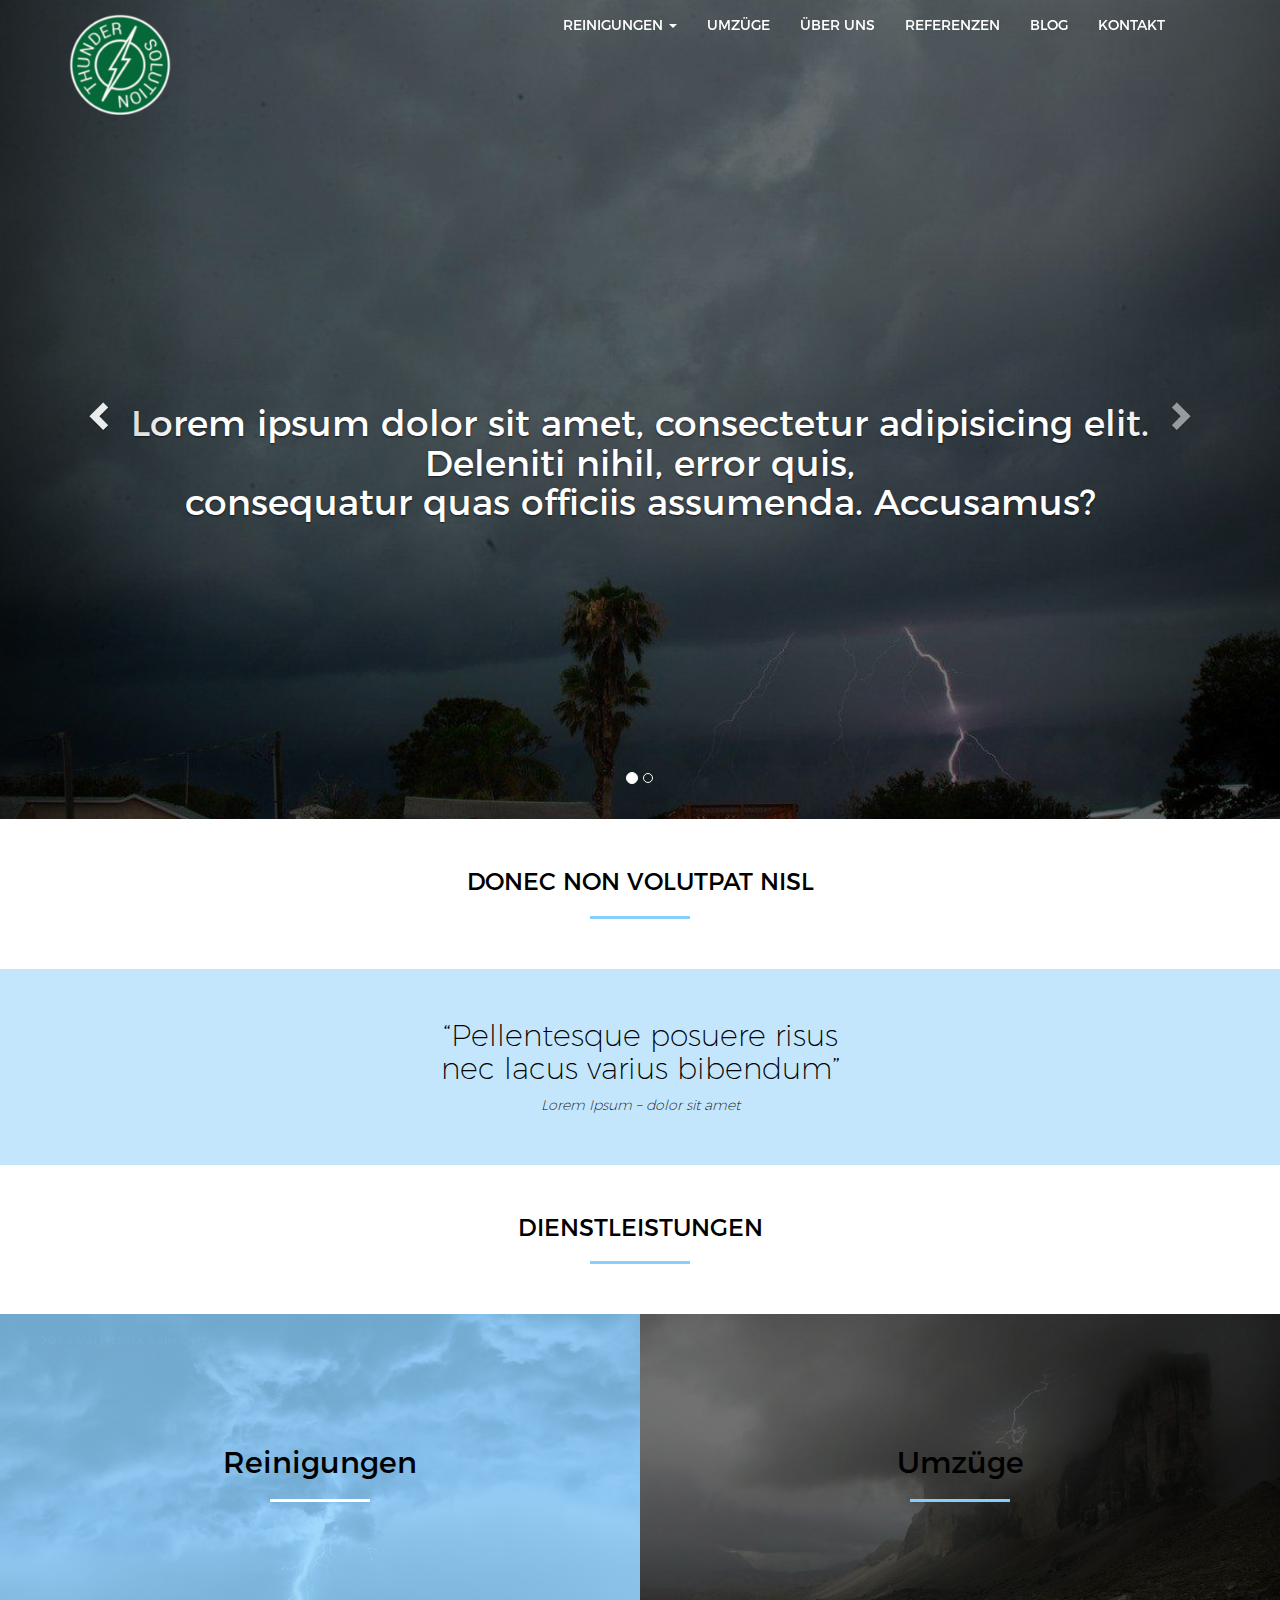
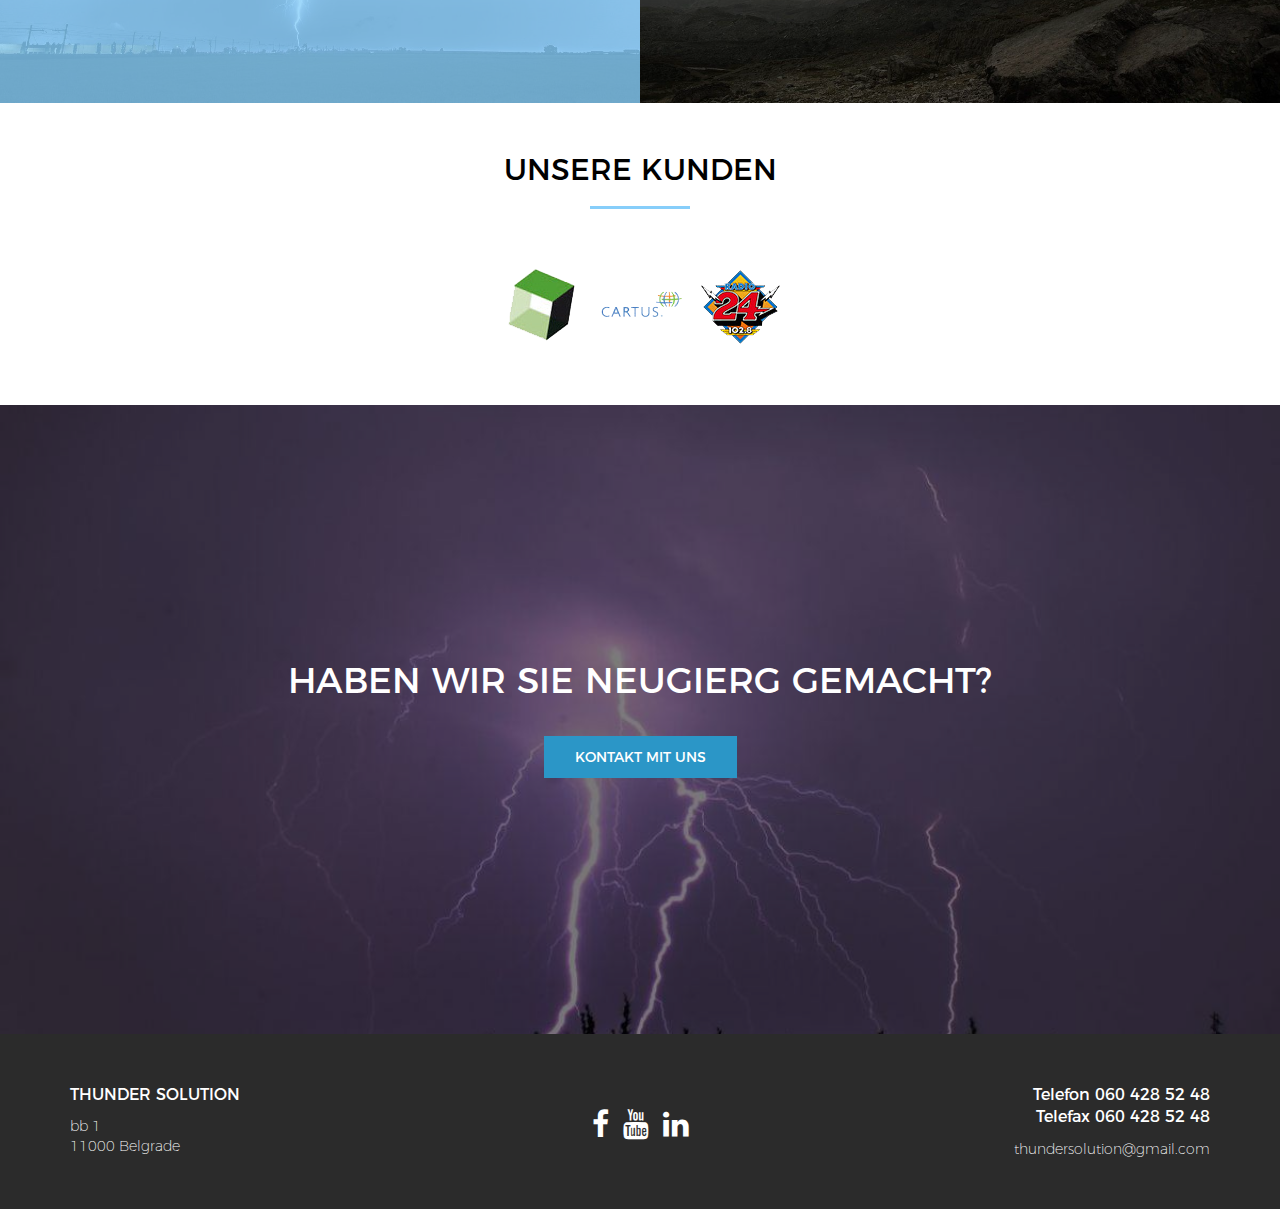
<file: index.html>
<!DOCTYPE html>
<html lang="en">
<head>
	<meta charset="UTF-8">
	<title>REINIGUNGEN</title>
	<!-- <link rel="icon" href="images/logo-favicion.png" type="image/gif" sizes="16x16"> -->
	<meta name="viewport" content="width=device-width, initial-scale=1">
	<!-- Latest compiled and minified CSS -->
	<link rel="stylesheet" href="https://maxcdn.bootstrapcdn.com/bootstrap/3.3.7/css/bootstrap.min.css">
	<link rel="stylesheet" href="https://cdnjs.cloudflare.com/ajax/libs/font-awesome/4.7.0/css/font-awesome.min.css">
	<!-- jQuery library -->
	<script src="https://ajax.googleapis.com/ajax/libs/jquery/3.2.1/jquery.min.js"></script>
	<!-- Latest compiled JavaScript -->
	<script src="https://maxcdn.bootstrapcdn.com/bootstrap/3.3.7/js/bootstrap.min.js"></script>
	<link rel="stylesheet" href="style.css">
</head>
<body>

<!-- HEADER -->
<header>
	<div class="container wrapp">
		<div class="row">
			<div class="col-xs-4 col-sm-3 col-md-3 col-lg-3 logo">
				<a href="index.html"><img src="images/thunder-logo.png" alt="thunder-logo"></a>
			</div>
			<div class="col-xs-8 col-sm-9 col-md-9 col-lg-9 navigation">
				<nav class="navbar navbar-default">
				  <div class="container-fluid">
				    <!-- Brand and toggle get grouped for better mobile display -->
				    <div class="navbar-header">
				      <button type="button" class="navbar-toggle collapsed" data-toggle="collapse" data-target="#bs-example-navbar-collapse-1" aria-expanded="false">
				        <span class="sr-only">Toggle navigation</span>
				        <span class="icon-bar"></span>
				        <span class="icon-bar"></span>
				        <span class="icon-bar"></span>
				      </button>
				    </div>

				    <!-- Collect the nav links, forms, and other content for toggling -->
				    <div class="collapse navbar-collapse" id="bs-example-navbar-collapse-1">
				      <ul class="nav navbar-nav">
				        <li class="dropdown">
				          <a href="javascript:void(0)" class="dropdown-toggle" data-toggle="dropdown" role="button" aria-haspopup="true" aria-expanded="false">REINIGUNGEN <span class="caret"></span></a>
				          <ul class="dropdown-menu">
				            <li><a href="baureinigung.html">Baureinigung</a></li>
				            <li><a href="umzugsreinigung.html">Umzugsreinigung</a></li>
				            <li><a href="glasreinigung.html">Glasreinigung</a></li>
				            <li><a href="unterhaltsreinigung.html">Unterhaltsreinigung</a></li>
				            <li><a href="facility-services.html">Facility Services</a></li>
				            <li><a href="grundstückspflege.html">Grundstückspflege</a></li>
				            <li><a href="immobilienbewirtschaftung.html">Immobilienbewirtschaftung</a></li>
				          </ul>
				        </li>
				         <li><a href="umzuge.html">UMZÜGE <span class="sr-only">(current)</span></a></li>
				        <li><a href="uber-uns.html">ÜBER UNS</a></li>
				        <li><a href="referenzen.html">REFERENZEN</a></li>
				        <li><a href="blog.html">BLOG</a></li>
				        <li><a href="kontakt.html">KONTAKT</a></li>
				      </ul>
				    </div><!-- /.navbar-collapse -->
				  </div><!-- /.container-fluid -->
				</nav>
			</div>
		</div>
	</div>
	<!-- CAROUSEL -->
	<div class="container-fluid p-0">
		<div id="myCarousel" class="carousel slide" data-ride="carousel">
		  <!-- Indicators -->
		  <ol class="carousel-indicators">
		    <li data-target="#myCarousel" data-slide-to="0" class="active"></li>
		    <li data-target="#myCarousel" data-slide-to="1"></li>
		  </ol>

		  <!-- Wrapper for slides -->
		  <div class="carousel-inner">
		    <div class="item active">
		      	<img src="images/lightning-flash-storms-2.jpg" alt="lightning-flash-storms-2">
		      	<div class="carousel-caption">
		      		<h1>
		      			Lorem ipsum dolor sit amet, consectetur adipisicing elit.<br>
						Deleniti nihil, error quis, <br>
						consequatur quas officiis assumenda. Accusamus?
		      		</h1>
		      	</div>
		    </div>

		    <div class="item">
		      <img src="images/lightning-flash-storms-3.jpg" alt="lightning-flash-storms-3">
		      <div class="carousel-caption">
		      		<h1>
		      			Lorem ipsum dolor sit amet, consectetur adipisicing elit.<br>
						Deleniti nihil, error quis, <br>
						consequatur quas officiis assumenda. Accusamus?
		      		</h1>
		      	</div>
		    </div>
		  </div>
		  <!-- Left and right controls -->
		  <a class="left carousel-control" href="#myCarousel" data-slide="prev">
		    <span class="glyphicon glyphicon-chevron-left"></span>
		    <span class="sr-only">Previous</span>
		  </a>
		  <a class="right carousel-control" href="#myCarousel" data-slide="next">
		    <span class="glyphicon glyphicon-chevron-right"></span>
		    <span class="sr-only">Next</span>
		  </a>
		</div>
	</div>
	<!-- end CAROUSEL -->
</header>
<!-- end HEADER -->


<div class="container-fluid">
	<!-- TOP -->
	<div class="row">
		<div class="text-center topTop">
			<h3>DONEC NON VOLUTPAT NISL</h3>
			<hr class="blueHr">
		</div>
	</div>
	<div class="row">
		<div class="text-center topMiddle">
			<h2>
				“Pellentesque posuere risus<br>
				nec lacus varius bibendum”
			</h2>
			<p><i>Lorem Ipsum – dolor sit amet</i></p>
		</div>
	</div>
	<div class="row">
		<div class="text-center topBottom">
			<h3>DIENSTLEISTUNGEN</h3>
			<hr class="blueHr">
		</div>
	</div>
	<!-- end TOP -->

	<!-- MIDDLE -->
	<div class="row">
		<div class="col-md-6 col-lg-6 text-center middleLeft">
			<div class="transparentBlue">
				<div class="boxTop">
					<h2>Reinigungen</h2>
					<hr class="whiteHr">
				</div>
				<div class="box">
					<div class="boxContent">
						<p>
							Lorem ipsum dolor sit amet, malis vocibus pri id, ei
							lorem minim civibus eum, integre civibus vel te.
						</p>
					</div>
						<a href="javascript:void(0)" class="blackBtn">DETAILS ANZEIGEN</a>
				</div>
			</div>
		</div>
		<div class="col-md-6 col-lg-6 text-center middleRight">
			<div class="transparentBlack">
				<div class="boxTop">
					<h2>Umzüge</h2>
					<hr class="blueHr">
				</div>
				<div class="box">
					<div class="boxContent">
						<p>
							Lorem ipsum dolor sit amet, malis vocibus pri id, ei
							lorem minim civibus eum, integre civibus vel te. Vix
							an solum prodesset abhorreant. Ex vidisse fabellas
							conclusionemque has. Wisi velit cu sed, et eos suas
							moderatius, et iudico interesset nam. Mel in consul
							everti vivendum.
						</p>
					</div>
						<a href="javascript:void(0)" class="blueBtn">DETAILS ANZEIGEN</a>
				</div>
			</div>
		</div>
	</div>
	<!-- end MIDDLE -->

	<!-- CUSTOMER -->
	<div class="row customer">
		<div class="text-center">
			<h2>UNSERE KUNDEN</h2>
			<hr class="blueHr">
		</div>
		<div class="text-center">
			<img src="images/customer-img1.png" alt="customer-img1">
			<img src="images/customer-img2.png" alt="customer-img2">
			<img src="images/customer-img3.png" alt="customer-img3">
		</div>
	</div>
	<!-- end CUSTOMER -->
</div>


<!-- INDEX CONTACT -->
<div class="container-fluid text-center indexContact">
	<div class="row">
		<div class="transparentBgr">
			<h1>HABEN WIR SIE NEUGIERG GEMACHT?</h1>
			<a href="kontakt.html">KONTAKT MIT UNS</a>
		</div>
	</div>
</div>
<!-- end INDEX CONTACT -->

<!-- FOOTER -->
<footer>
	<div class="container-fluid">
		<div class="container">
			<div class="row">
				<div class="col-sm-4 col-md-4 col-lg-4 text-left footerLeft">
					<div class="footerFirstLine">
						<p>THUNDER SOLUTION</p>
					</div>
					<div class="footerSecondLine">
						<p>bb 1</p>
						<p>11000 Belgrade</p>
					</div>
				</div>
				<div class="col-sm-4 col-md-4 col-lg-4 text-center footerMiddle">
					 <a href="javascript:void(0)"><i class="fa fa-facebook" aria-hidden="true"></i></a>
			         <a href="javascript:void(0)"><i class="fa fa-youtube" aria-hidden="true"></i></a>
			         <a href="javascript:void(0)"><i class="fa fa-linkedin" aria-hidden="true"></i></a>
				</div>
				<div class="col-sm-4 col-md-4 col-lg-4 text-right footerRight">
					<div class="footerFirstLine">
						<a href="tel:+381604285248">Telefon 060 428 52 48 </a>
						<a href="tel:+381604285248">Telefax 060 428 52 48</a>
					</div>
					<div class="footerSecondLine">
						<a href="mailto:thundersolution@gmail.com">thundersolution@gmail.com</a>
					</div>
				</div>
			</div>
		</div>
	</div>
</footer>
<!-- end FOOTER -->

</body>
</html>
</file>
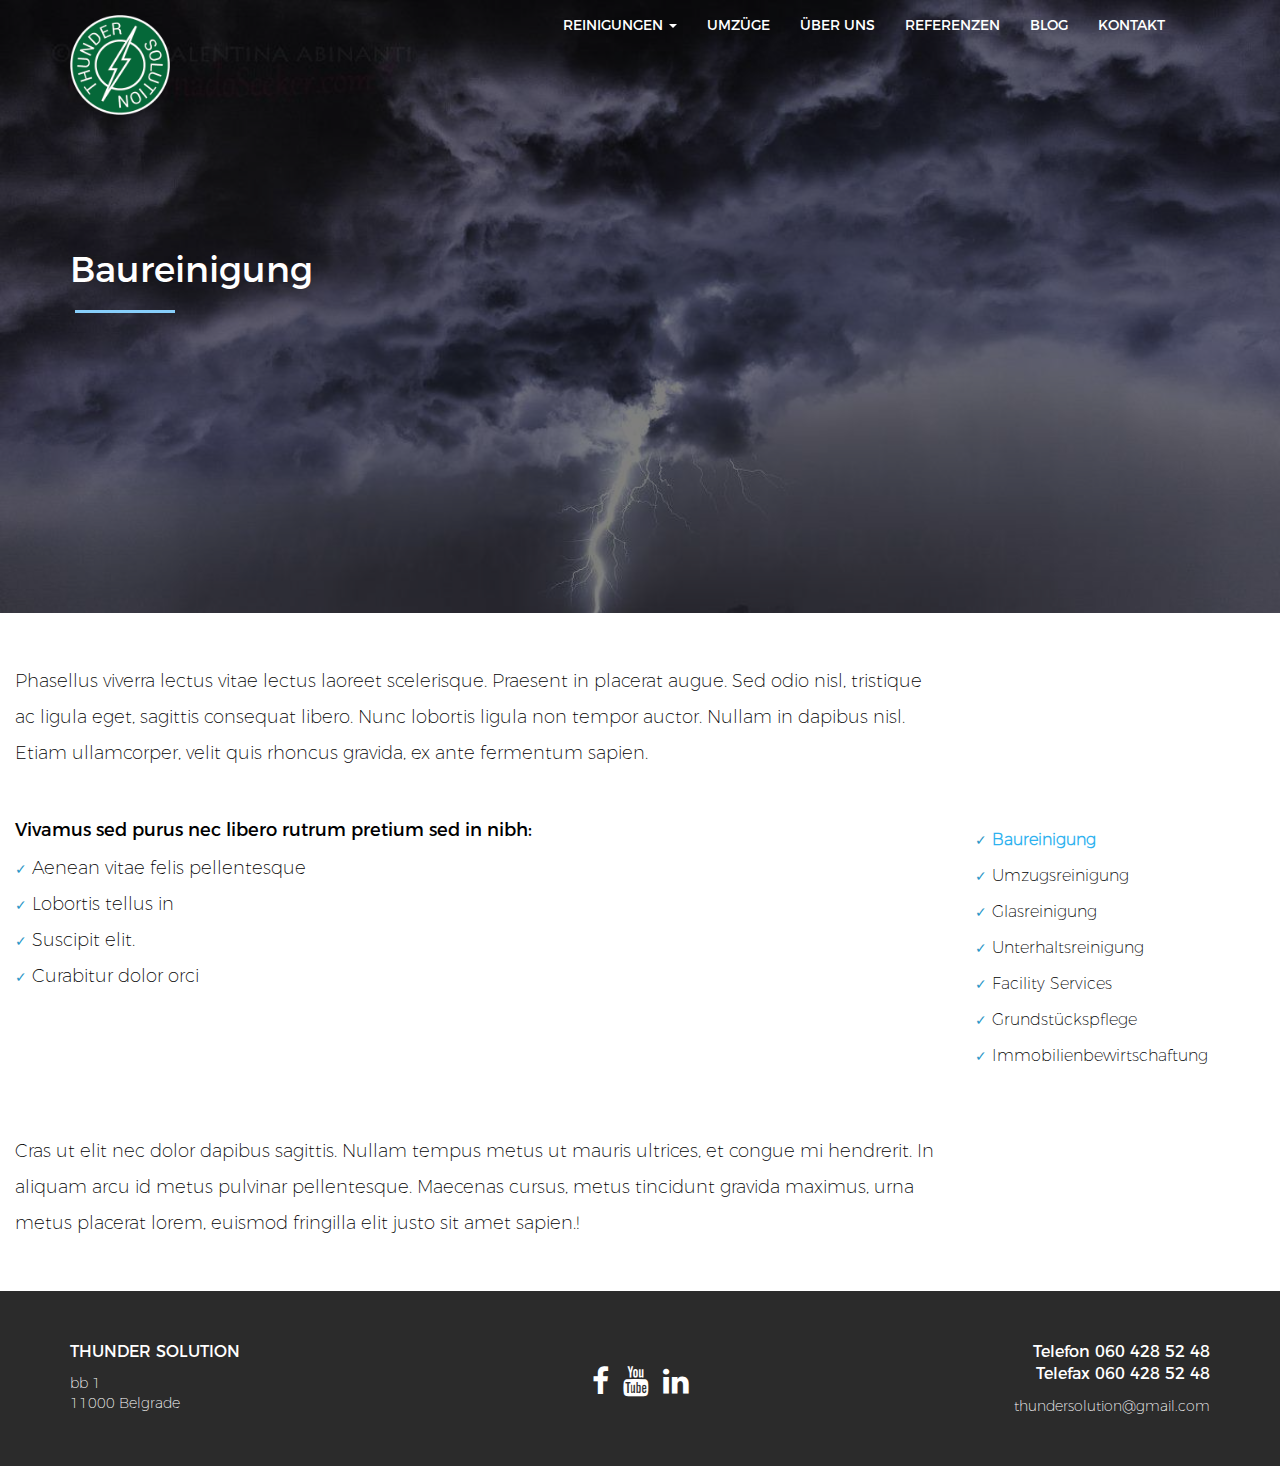
<file: baureinigung.html>
<!DOCTYPE html>
<html lang="en">
<head>
	<meta charset="UTF-8">
	<title>BAUREINIGUNG</title>
	<link rel="icon" href="images/logo-favicion.png" type="image/gif" sizes="16x16">
	<meta name="viewport" content="width=device-width, initial-scale=1">
	<!-- Latest compiled and minified CSS -->
	<link rel="stylesheet" href="https://maxcdn.bootstrapcdn.com/bootstrap/3.3.7/css/bootstrap.min.css">
	<link rel="stylesheet" href="https://cdnjs.cloudflare.com/ajax/libs/font-awesome/4.7.0/css/font-awesome.min.css">
	<!-- jQuery library -->
	<script src="https://ajax.googleapis.com/ajax/libs/jquery/3.2.1/jquery.min.js"></script>
	<!-- Latest compiled JavaScript -->
	<script src="https://maxcdn.bootstrapcdn.com/bootstrap/3.3.7/js/bootstrap.min.js"></script>
	<link rel="stylesheet" href="style.css">
</head>
<body>

<!-- HEADER -->
<header class="referenzen">
	<div class="container-fluid headerTransparentBgr">
		<div class="container wrapp">
			<div class="row">
				<div class="col-xs-4 col-sm-3 col-md-3 col-lg-3 logo">
					<a href="index.html"><img src="images/thunder-logo.png" alt="thunder-logo"></a>
				</div>
				<div class="col-xs-8 col-sm-9 col-md-9 col-lg-9 navigation">
					<nav class="navbar navbar-default">
					  <div class="container-fluid">
					    <!-- Brand and toggle get grouped for better mobile display -->
					    <div class="navbar-header">
					      <button type="button" class="navbar-toggle collapsed" data-toggle="collapse" data-target="#bs-example-navbar-collapse-1" aria-expanded="false">
					        <span class="sr-only">Toggle navigation</span>
					        <span class="icon-bar"></span>
					        <span class="icon-bar"></span>
					        <span class="icon-bar"></span>
					      </button>
					    </div>

					    <!-- Collect the nav links, forms, and other content for toggling -->
					    <div class="collapse navbar-collapse" id="bs-example-navbar-collapse-1">
					      <ul class="nav navbar-nav">
					        <li class="dropdown">
					          <a href="javascript:void(0)" class="dropdown-toggle" data-toggle="dropdown" role="button" aria-haspopup="true" aria-expanded="false">REINIGUNGEN <span class="caret"></span></a>
					          <ul class="dropdown-menu">
					            <li><a href="baureinigung.html" class="activ">Baureinigung</a></li>
					            <li><a href="umzugsreinigung.html">Umzugsreinigung</a></li>
					            <li><a href="glasreinigung.html">Glasreinigung</a></li>
					            <li><a href="unterhaltsreinigung.html">Unterhaltsreinigung</a></li>
					            <li><a href="facility-services.html">Facility Services</a></li>
					            <li><a href="grundstückspflege.html">Grundstückspflege</a></li>
					            <li><a href="immobilienbewirtschaftung.html">Immobilienbewirtschaftung</a></li>
					          </ul>
					        </li>
					         <li><a href="umzuge.html">UMZÜGE <span class="sr-only">(current)</span></a></li>
					        <li><a href="uber-uns.html">ÜBER UNS</a></li>
					        <li><a href="referenzen.html">REFERENZEN</a></li>
					        <li><a href="blog.html">BLOG</a></li>
					        <li><a href="kontakt.html">KONTAKT</a></li>
					      </ul>
					    </div><!-- /.navbar-collapse -->
					  </div><!-- /.container-fluid -->
					</nav>
				</div>
			</div>
		</div>
		<div class="container contentBackground">
			<div class="row">
				<div class="col-lg-12">
					<h1>Baureinigung</h1>
					<hr class="blueHr">
				</div>
			</div>
		</div>
	</div>
</header>
<!-- end HEADER -->
<div class="container-fluid">
	<div class="row">
		<div class="col-md-9 col-lg-9 contentTop">
			<p>
				Phasellus viverra lectus vitae lectus laoreet scelerisque. Praesent in placerat augue. Sed odio nisl, tristique ac ligula eget, sagittis consequat libero. Nunc lobortis ligula non tempor auctor. Nullam in dapibus nisl. Etiam ullamcorper, velit quis rhoncus gravida, ex ante fermentum sapien.
			</p>
		</div>
	</div>
	<div class="row">
		<div class="col-sm-6 col-md-9 col-lg-9 contentLeft">
			<h4>Vivamus sed purus nec libero rutrum pretium sed in nibh:</h4>
			<ul>
				<li>Aenean vitae felis pellentesque</li>
				<li>Lobortis tellus in</li>
				<li>Suscipit elit.</li>
				<li>Curabitur dolor orci</li>
			</ul>
		</div>
		<div class="col-sm-6 col-md-3 col-lg-3 contentRight">
			<ul>
				<li><a class="activ" href="baureinigung.html">Baureinigung</a></li>
				<li><a href="umzugsreinigung.html">Umzugsreinigung</a></li>
				<li><a href="glasreinigung.html">Glasreinigung</a></li>
				<li><a href="unterhaltsreinigung.html">Unterhaltsreinigung</a></li>
				<li><a href="facility Services.html">Facility Services</a></li>
				<li><a href="grundstückspflege.html">Grundstückspflege</a></li>
				<li><a href="immobilienbewirtschaftung.html">Immobilienbewirtschaftung</a></li>
			</ul>
		</div>
	</div>
	<div class="row">
		<div class="col-md-9 col-lg-9 contentBottom">
			<p>
				Cras ut elit nec dolor dapibus sagittis. Nullam tempus metus ut mauris ultrices, et congue mi hendrerit. In aliquam arcu id metus pulvinar pellentesque. Maecenas cursus, metus tincidunt gravida maximus, urna metus placerat lorem, euismod fringilla elit justo sit amet sapien.!
			</p>
		</div>
	</div>
</div>


<!-- FOOTER -->
<footer>
	<div class="container-fluid m-top">
		<div class="container">
			<div class="row">
				<div class="col-sm-4 col-md-4 col-lg-4 text-left footerLeft">
					<div class="footerFirstLine">
						<p>THUNDER SOLUTION</p>
					</div>
					<div class="footerSecondLine">
						<p>bb 1</p>
						<p>11000 Belgrade</p>
					</div>
				</div>
				<div class="col-sm-4 col-md-4 col-lg-4 text-center footerMiddle">
					 <a href="javascript:void(0)"><i class="fa fa-facebook" aria-hidden="true"></i></a>
			         <a href="javascript:void(0)"><i class="fa fa-youtube" aria-hidden="true"></i></a>
			         <a href="javascript:void(0)"><i class="fa fa-linkedin" aria-hidden="true"></i></a>
				</div>
				<div class="col-sm-4 col-md-4 col-lg-4 text-right footerRight">
					<div class="footerFirstLine">
						<a href="tel:+381604285248">Telefon 060 428 52 48 </a>
						<a href="tel:+381604285248">Telefax 060 428 52 48</a>
					</div>
					<div class="footerSecondLine">
						<a href="mailto:thundersolution@gmail.com">thundersolution@gmail.com</a>
					</div>
				</div>
			</div>
		</div>
	</div>
</footer>
<!-- end FOOTER -->

</body>
</html>
</file>
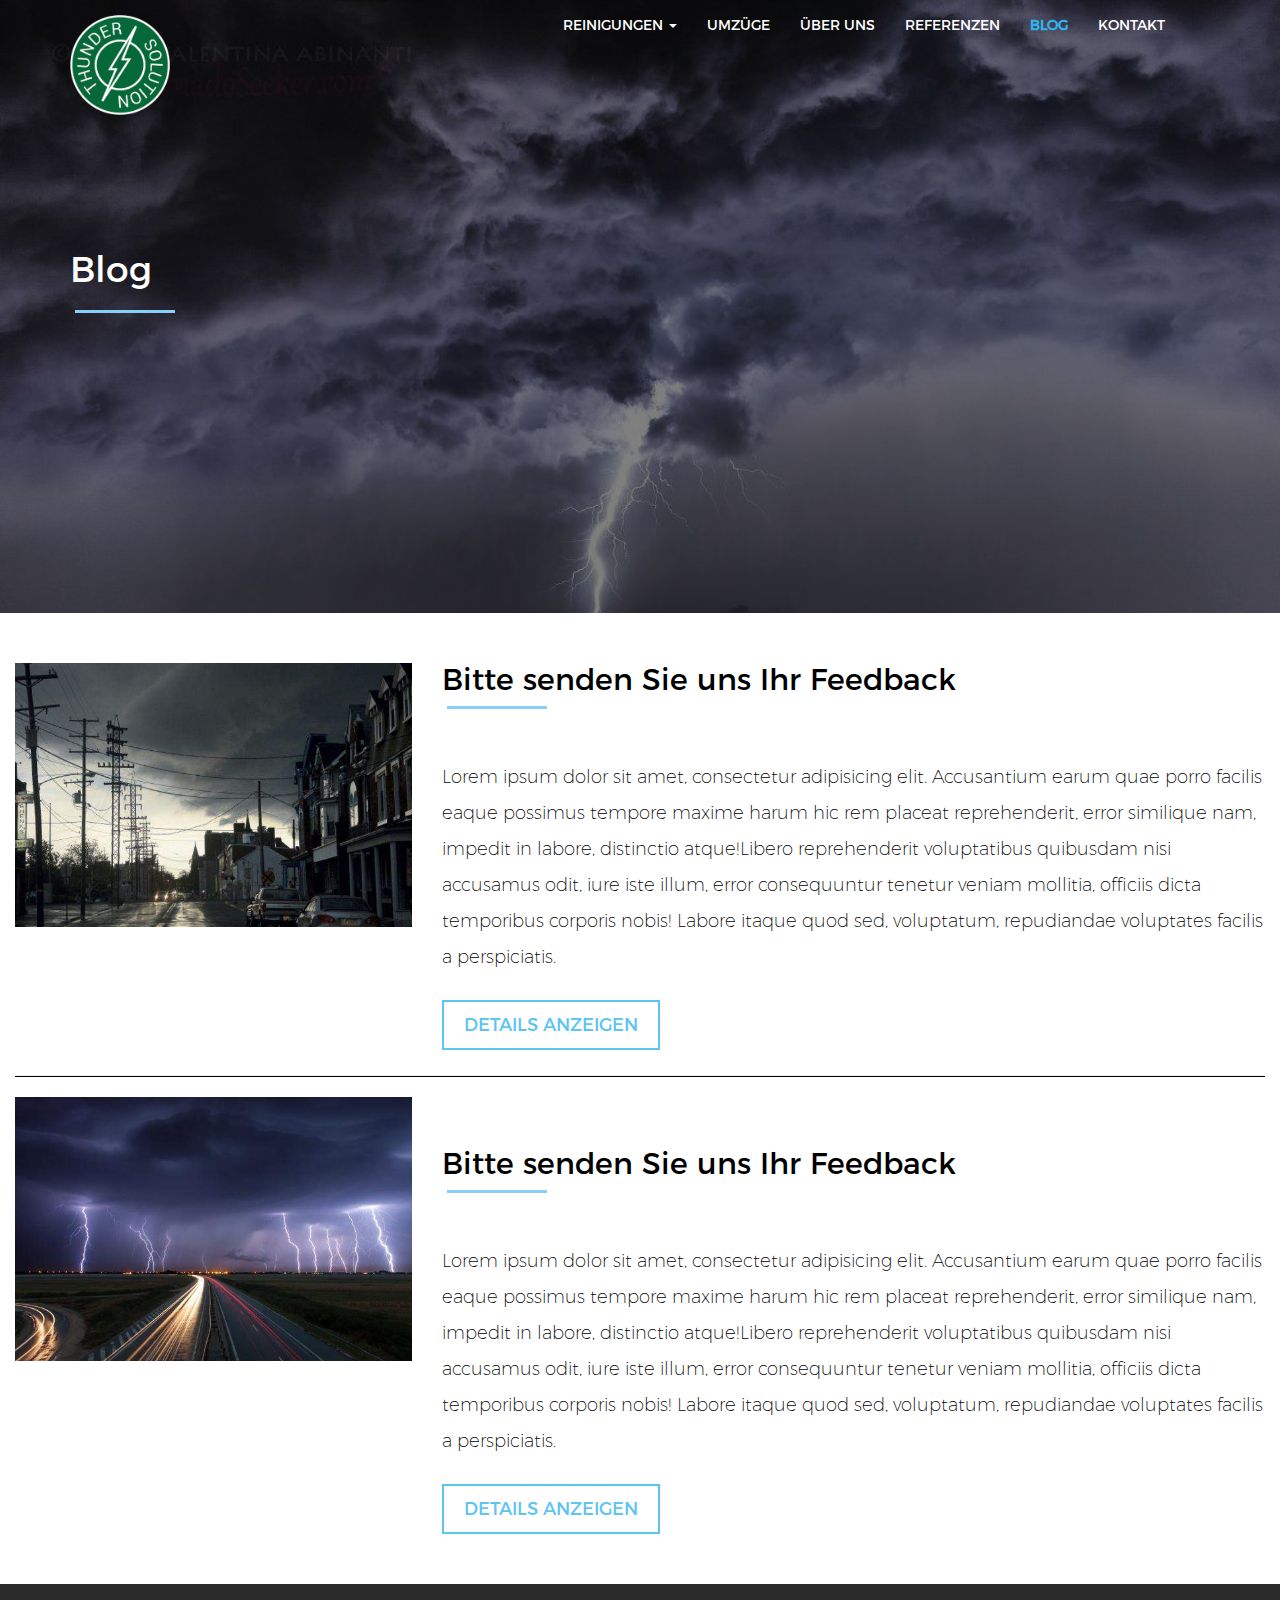
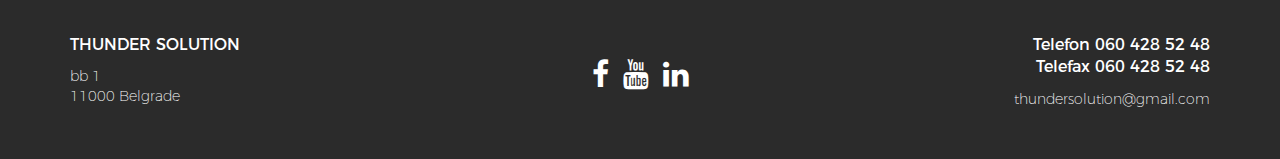
<file: blog.html>
<!DOCTYPE html>
<html lang="en">
<head>
	<meta charset="UTF-8">
	<title>BLOG</title>
	<link rel="icon" href="images/logo-favicion.png" type="image/gif" sizes="16x16">
	<meta name="viewport" content="width=device-width, initial-scale=1">
	<!-- Latest compiled and minified CSS -->
	<link rel="stylesheet" href="https://maxcdn.bootstrapcdn.com/bootstrap/3.3.7/css/bootstrap.min.css">
	<link rel="stylesheet" href="https://cdnjs.cloudflare.com/ajax/libs/font-awesome/4.7.0/css/font-awesome.min.css">
	<!-- jQuery library -->
	<script src="https://ajax.googleapis.com/ajax/libs/jquery/3.2.1/jquery.min.js"></script>
	<!-- Latest compiled JavaScript -->
	<script src="https://maxcdn.bootstrapcdn.com/bootstrap/3.3.7/js/bootstrap.min.js"></script>
	<link rel="stylesheet" href="style.css">
</head>
<body>

<!-- HEADER -->
<header class="referenzen">
	<div class="container-fluid headerTransparentBgr">
		<div class="container wrapp">
			<div class="row">
				<div class="col-xs-4 col-sm-3 col-md-3 col-lg-3 logo">
				<a href="index.html"><img src="images/thunder-logo.png" alt="thunder-logo"></a>
				</div>
				<div class="col-xs-8 col-sm-9 col-md-9 col-lg-9 navigation">
					<nav class="navbar navbar-default">
					  <div class="container-fluid">
					    <!-- Brand and toggle get grouped for better mobile display -->
					    <div class="navbar-header">
					      <button type="button" class="navbar-toggle collapsed" data-toggle="collapse" data-target="#bs-example-navbar-collapse-1" aria-expanded="false">
					        <span class="sr-only">Toggle navigation</span>
					        <span class="icon-bar"></span>
					        <span class="icon-bar"></span>
					        <span class="icon-bar"></span>
					      </button>
					    </div>

					    <!-- Collect the nav links, forms, and other content for toggling -->
					    <div class="collapse navbar-collapse" id="bs-example-navbar-collapse-1">
					      <ul class="nav navbar-nav">
					        <li class="dropdown">
					          <a href="javascript:void(0)" class="dropdown-toggle" data-toggle="dropdown" role="button" aria-haspopup="true" aria-expanded="false">REINIGUNGEN <span class="caret"></span></a>
					          <ul class="dropdown-menu">
					            <li><a href="baureinigung.html">Baureinigung</a></li>
					            <li><a href="umzugsreinigung.html">Umzugsreinigung</a></li>
					            <li><a href="glasreinigung.html">Glasreinigung</a></li>
					            <li><a href="unterhaltsreinigung.html">Unterhaltsreinigung</a></li>
					            <li><a href="facility-services.html">Facility Services</a></li>
					            <li><a href="grundstückspflege.html">Grundstückspflege</a></li>
					            <li><a href="immobilienbewirtschaftung.html">Immobilienbewirtschaftung</a></li>
					          </ul>
					        </li>
					         <li><a href="umzuge.html">UMZÜGE <span class="sr-only">(current)</span></a></li>
					        <li><a href="uber-uns.html">ÜBER UNS</a></li>
					        <li><a href="referenzen.html">REFERENZEN</a></li>
					        <li><a href="blog.html" class="activ">BLOG</a></li>
					        <li><a href="kontakt.html">KONTAKT</a></li>
					      </ul>
					    </div><!-- /.navbar-collapse -->
					  </div><!-- /.container-fluid -->
					</nav>
				</div>
			</div>
		</div>
		<div class="container contentBackground">
			<div class="row">
				<div class="col-lg-12">
					<h1>Blog</h1>
					<hr class="blueHr">
				</div>
			</div>
		</div>

	</div>
</header>
<!-- end HEADER -->

<!-- BLOG -->
<div class="container-fluid">
	<div class="row blog">
		<div class="col-md-4 col-lg-4">
			<img src="images/storm-1.jpg" alt="storm-1">
		</div>
		<div class="col-md-8 col-lg-8 blogRight">
			<h2>Bitte senden Sie uns Ihr Feedback</h2>
			<hr class="blueHr">
			<p>
				Lorem ipsum dolor sit amet, consectetur adipisicing elit. Accusantium earum quae porro facilis eaque possimus tempore maxime harum hic rem placeat reprehenderit, error similique nam, impedit in labore, distinctio atque!Libero reprehenderit voluptatibus quibusdam nisi accusamus odit, iure iste illum, error consequuntur tenetur veniam mollitia, officiis dicta temporibus corporis nobis! Labore itaque quod sed, voluptatum, repudiandae voluptates facilis a perspiciatis.
			</p>
			<a href="javascript:void(0)">DETAILS ANZEIGEN</a>
		</div>
	</div>
	<hr class="blackHr">
	<div class="row blog">
		<div class="col-md-4 col-lg-4">
			<img src="images/storm-2.jpg" alt="storm-2">
		</div>
		<div class="col-md-8 col-lg-8 blogRight">
			<h2>Bitte senden Sie uns Ihr Feedback</h2>
			<hr class="blueHr">
			<p>
				Lorem ipsum dolor sit amet, consectetur adipisicing elit. Accusantium earum quae porro facilis eaque possimus tempore maxime harum hic rem placeat reprehenderit, error similique nam, impedit in labore, distinctio atque!Libero reprehenderit voluptatibus quibusdam nisi accusamus odit, iure iste illum, error consequuntur tenetur veniam mollitia, officiis dicta temporibus corporis nobis! Labore itaque quod sed, voluptatum, repudiandae voluptates facilis a perspiciatis.
			</p>
			<a href="javascript:void(0)">DETAILS ANZEIGEN</a>
		</div>
	</div>
</div>
<!-- end BLOG -->

<!-- FOOTER -->
<footer>
	<div class="container-fluid m-top">
		<div class="container">
			<div class="row">
				<div class="col-sm-4 col-md-4 col-lg-4 text-left footerLeft">
					<div class="footerFirstLine">
						<p>THUNDER SOLUTION</p>
					</div>
					<div class="footerSecondLine">
						<p>bb 1</p>
						<p>11000 Belgrade</p>
					</div>
				</div>
				<div class="col-sm-4 col-md-4 col-lg-4 text-center footerMiddle">
					 <a href="javascript:void(0)"><i class="fa fa-facebook" aria-hidden="true"></i></a>
			         <a href="javascript:void(0)"><i class="fa fa-youtube" aria-hidden="true"></i></a>
			         <a href="javascript:void(0)"><i class="fa fa-linkedin" aria-hidden="true"></i></a>
				</div>
				<div class="col-sm-4 col-md-4 col-lg-4 text-right footerRight">
					<div class="footerFirstLine">
						<a href="tel:+381604285248">Telefon 060 428 52 48 </a>
						<a href="tel:+381604285248">Telefax 060 428 52 48</a>
					</div>
					<div class="footerSecondLine">
						<a href="mailto:thundersolution@gmail.com">thundersolution@gmail.com</a>
					</div>
				</div>
			</div>
		</div>
	</div>
</footer>
<!-- end FOOTER -->



</body>
</html>
</file>
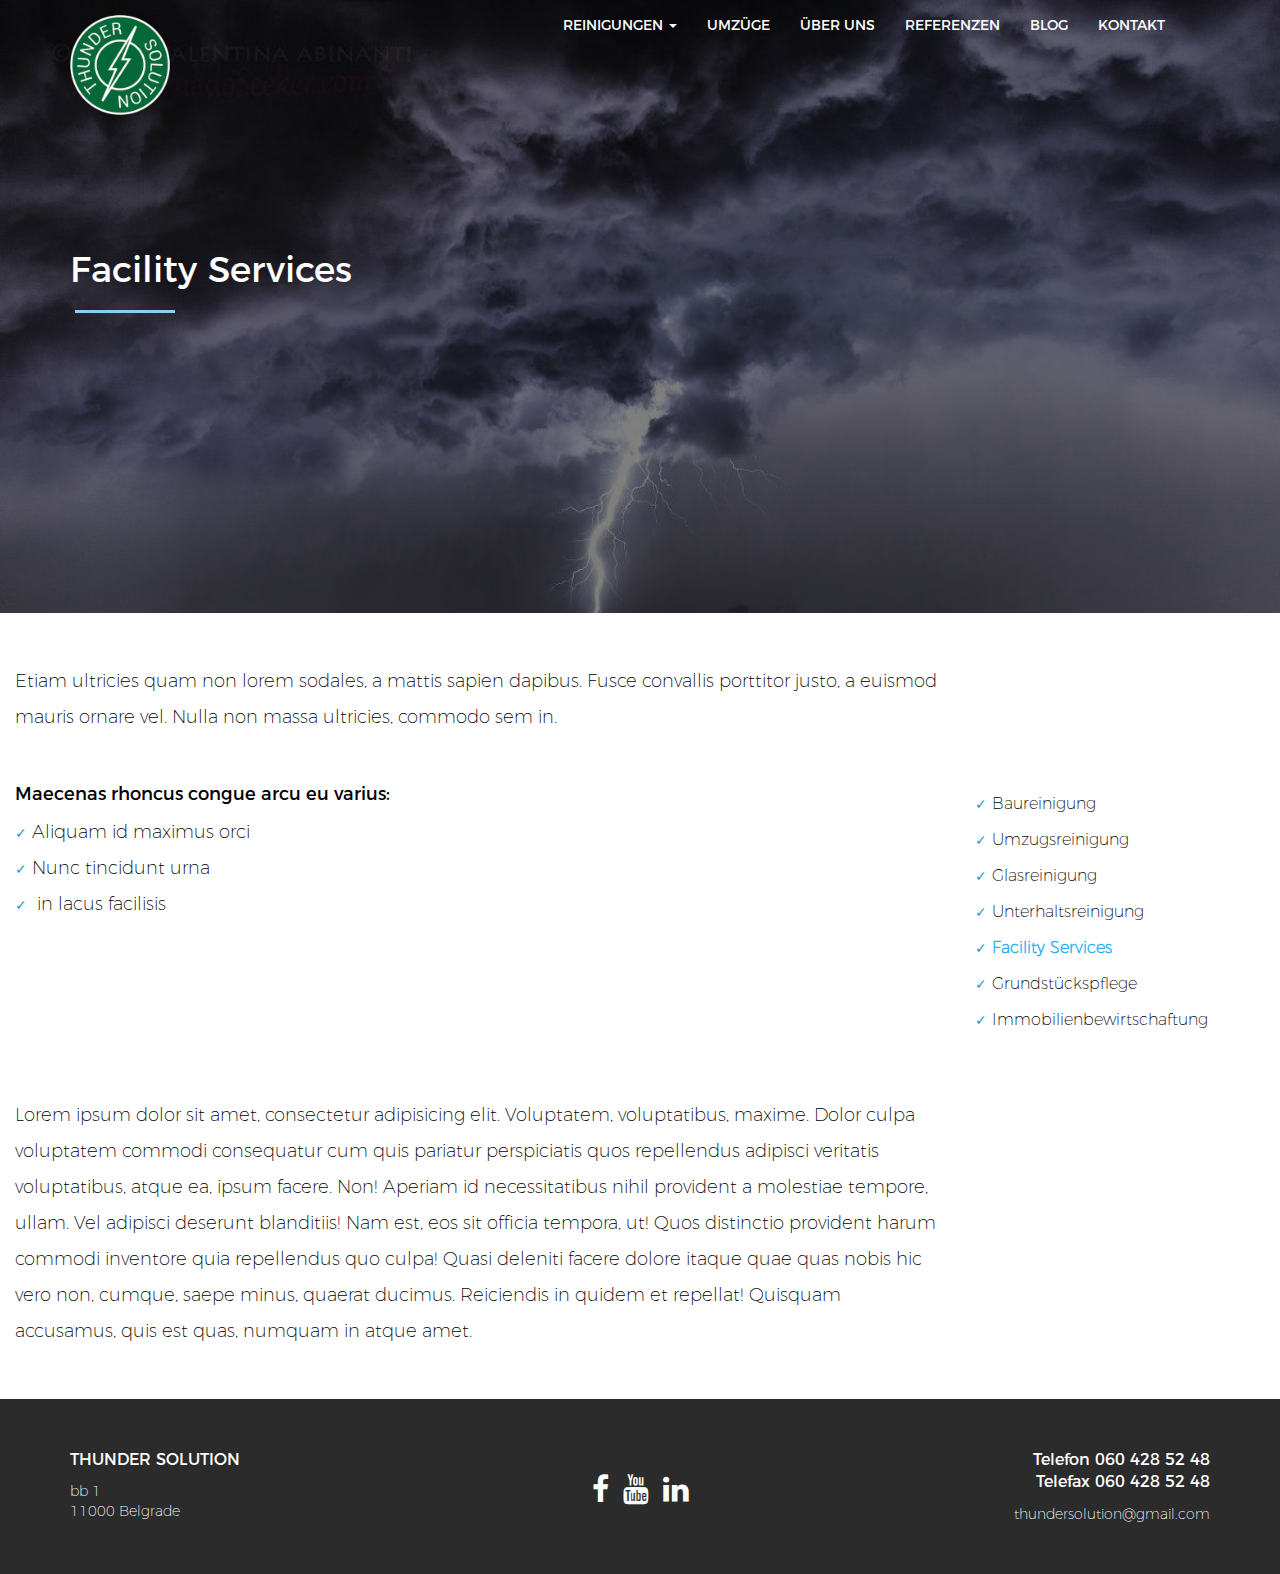
<file: facility-services.html>
<!DOCTYPE html>
<html lang="en">
<head>
	<meta charset="UTF-8">
	<title>FACILITY SERVICES</title>
	<link rel="icon" href="images/logo-favicion.png" type="image/gif" sizes="16x16">
	<meta name="viewport" content="width=device-width, initial-scale=1">
	<!-- Latest compiled and minified CSS -->
	<link rel="stylesheet" href="https://maxcdn.bootstrapcdn.com/bootstrap/3.3.7/css/bootstrap.min.css">
	<link rel="stylesheet" href="https://cdnjs.cloudflare.com/ajax/libs/font-awesome/4.7.0/css/font-awesome.min.css">
	<!-- jQuery library -->
	<script src="https://ajax.googleapis.com/ajax/libs/jquery/3.2.1/jquery.min.js"></script>
	<!-- Latest compiled JavaScript -->
	<script src="https://maxcdn.bootstrapcdn.com/bootstrap/3.3.7/js/bootstrap.min.js"></script>
	<link rel="stylesheet" href="style.css">
</head>
<body>

<!-- HEADER -->
<header class="referenzen">
	<div class="container-fluid headerTransparentBgr">
		<div class="container wrapp">
			<div class="row">
				<div class="col-xs-4 col-sm-3 col-md-3 col-lg-3 logo">
					<a href="index.html"><img src="images/thunder-logo.png" alt="thunder-logo"></a>
				</div>
				<div class="col-xs-8 col-sm-9 col-md-9 col-lg-9 navigation">
					<nav class="navbar navbar-default">
					  <div class="container-fluid">
					    <!-- Brand and toggle get grouped for better mobile display -->
					    <div class="navbar-header">
					      <button type="button" class="navbar-toggle collapsed" data-toggle="collapse" data-target="#bs-example-navbar-collapse-1" aria-expanded="false">
					        <span class="sr-only">Toggle navigation</span>
					        <span class="icon-bar"></span>
					        <span class="icon-bar"></span>
					        <span class="icon-bar"></span>
					      </button>
					    </div>

					    <!-- Collect the nav links, forms, and other content for toggling -->
					    <div class="collapse navbar-collapse" id="bs-example-navbar-collapse-1">
					      <ul class="nav navbar-nav">
					        <li class="dropdown">
					          <a href="javascript:void(0)" class="dropdown-toggle" data-toggle="dropdown" role="button" aria-haspopup="true" aria-expanded="false">REINIGUNGEN <span class="caret"></span></a>
					          <ul class="dropdown-menu">
					            <li><a href="baureinigung.html">Baureinigung</a></li>
					            <li><a href="umzugsreinigung.html">Umzugsreinigung</a></li>
					            <li><a href="glasreinigung.html">Glasreinigung</a></li>
					            <li><a href="unterhaltsreinigung.html">Unterhaltsreinigung</a></li>
					            <li><a href="facility-services.html" class="activ">Facility Services</a></li>
					            <li><a href="grundstückspflege.html">Grundstückspflege</a></li>
					            <li><a href="immobilienbewirtschaftung.html">Immobilienbewirtschaftung</a></li>
					          </ul>
					        </li>
					         <li><a href="umzuge.html">UMZÜGE <span class="sr-only">(current)</span></a></li>
					        <li><a href="uber-uns.html">ÜBER UNS</a></li>
					        <li><a href="referenzen.html">REFERENZEN</a></li>
					        <li><a href="blog.html">BLOG</a></li>
					        <li><a href="kontakt.html">KONTAKT</a></li>
					      </ul>
					    </div><!-- /.navbar-collapse -->
					  </div><!-- /.container-fluid -->
					</nav>
				</div>
			</div>
		</div>
		<div class="container contentBackground">
			<div class="row">
				<div class="col-lg-12">
					<h1>Facility Services</h1>
					<hr class="blueHr">
				</div>
			</div>
		</div>
	</div>
</header>
<!-- end HEADER -->
<div class="container-fluid">
	<div class="row">
		<div class="col-md-9 col-lg-9 contentTop">
			<p>
				Etiam ultricies quam non lorem sodales, a mattis sapien dapibus. Fusce convallis porttitor justo, a euismod mauris ornare vel. Nulla non massa ultricies, commodo sem in.
			</p>
		</div>
	</div>
	<div class="row">
		<div class="col-sm-6 col-md-9 col-lg-9 contentLeft">
			<h4>Maecenas rhoncus congue arcu eu varius:</h4>
			<ul>
				<li>Aliquam id maximus orci</li>
				<li>Nunc tincidunt urna</li>
				<li> in lacus facilisis</li>
			</ul>
		</div>
		<div class="col-sm-6 col-md-3 col-lg-3 contentRight">
			<ul>
				<li><a href="baureinigung.html">Baureinigung</a></li>
				<li><a href="umzugsreinigung.html">Umzugsreinigung</a></li>
				<li><a href="glasreinigung.html">Glasreinigung</a></li>
				<li><a href="unterhaltsreinigung.html">Unterhaltsreinigung</a></li>
				<li><a class="activ"  href="facility-services.html">Facility Services</a></li>
				<li><a href="grundstückspflege.html">Grundstückspflege</a></li>
				<li><a href="immobilienbewirtschaftung.html">Immobilienbewirtschaftung</a></li>
			</ul>
		</div>
	</div>
	<div class="row">
		<div class="col-md-9 col-lg-9 contentBottom">
			<p>
				<span>Lorem ipsum dolor sit amet, consectetur adipisicing elit. Voluptatem, voluptatibus, maxime. Dolor culpa voluptatem commodi consequatur cum quis pariatur perspiciatis quos repellendus adipisci veritatis voluptatibus, atque ea, ipsum facere. Non!</span>
				<span>Aperiam id necessitatibus nihil provident a molestiae tempore, ullam. Vel adipisci deserunt blanditiis! Nam est, eos sit officia tempora, ut! Quos distinctio provident harum commodi inventore quia repellendus quo culpa!</span>
				<span>Quasi deleniti facere dolore itaque quae quas nobis hic vero non, cumque, saepe minus, quaerat ducimus. Reiciendis in quidem et repellat! Quisquam accusamus, quis est quas, numquam in atque amet.</span>
			</p>
		</div>
	</div>
</div>


<!-- FOOTER -->
<footer>
	<div class="container-fluid m-top">
		<div class="container">
			<div class="row">
				<div class="col-sm-4 col-md-4 col-lg-4 text-left footerLeft">
					<div class="footerFirstLine">
						<p>THUNDER SOLUTION</p>
					</div>
					<div class="footerSecondLine">
						<p>bb 1</p>
						<p>11000 Belgrade</p>
					</div>
				</div>
				<div class="col-sm-4 col-md-4 col-lg-4 text-center footerMiddle">
					 <a href="javascript:void(0)"><i class="fa fa-facebook" aria-hidden="true"></i></a>
			         <a href="javascript:void(0)"><i class="fa fa-youtube" aria-hidden="true"></i></a>
			         <a href="javascript:void(0)"><i class="fa fa-linkedin" aria-hidden="true"></i></a>
				</div>
				<div class="col-sm-4 col-md-4 col-lg-4 text-right footerRight">
					<div class="footerFirstLine">
						<a href="tel:+381604285248">Telefon 060 428 52 48 </a>
						<a href="tel:+381604285248">Telefax 060 428 52 48</a>
					</div>
					<div class="footerSecondLine">
						<a href="mailto:thundersolution@gmail.com">thundersolution@gmail.com</a>
					</div>
				</div>
			</div>
		</div>
	</div>
</footer>
<!-- end FOOTER -->


</body>
</html>
</file>
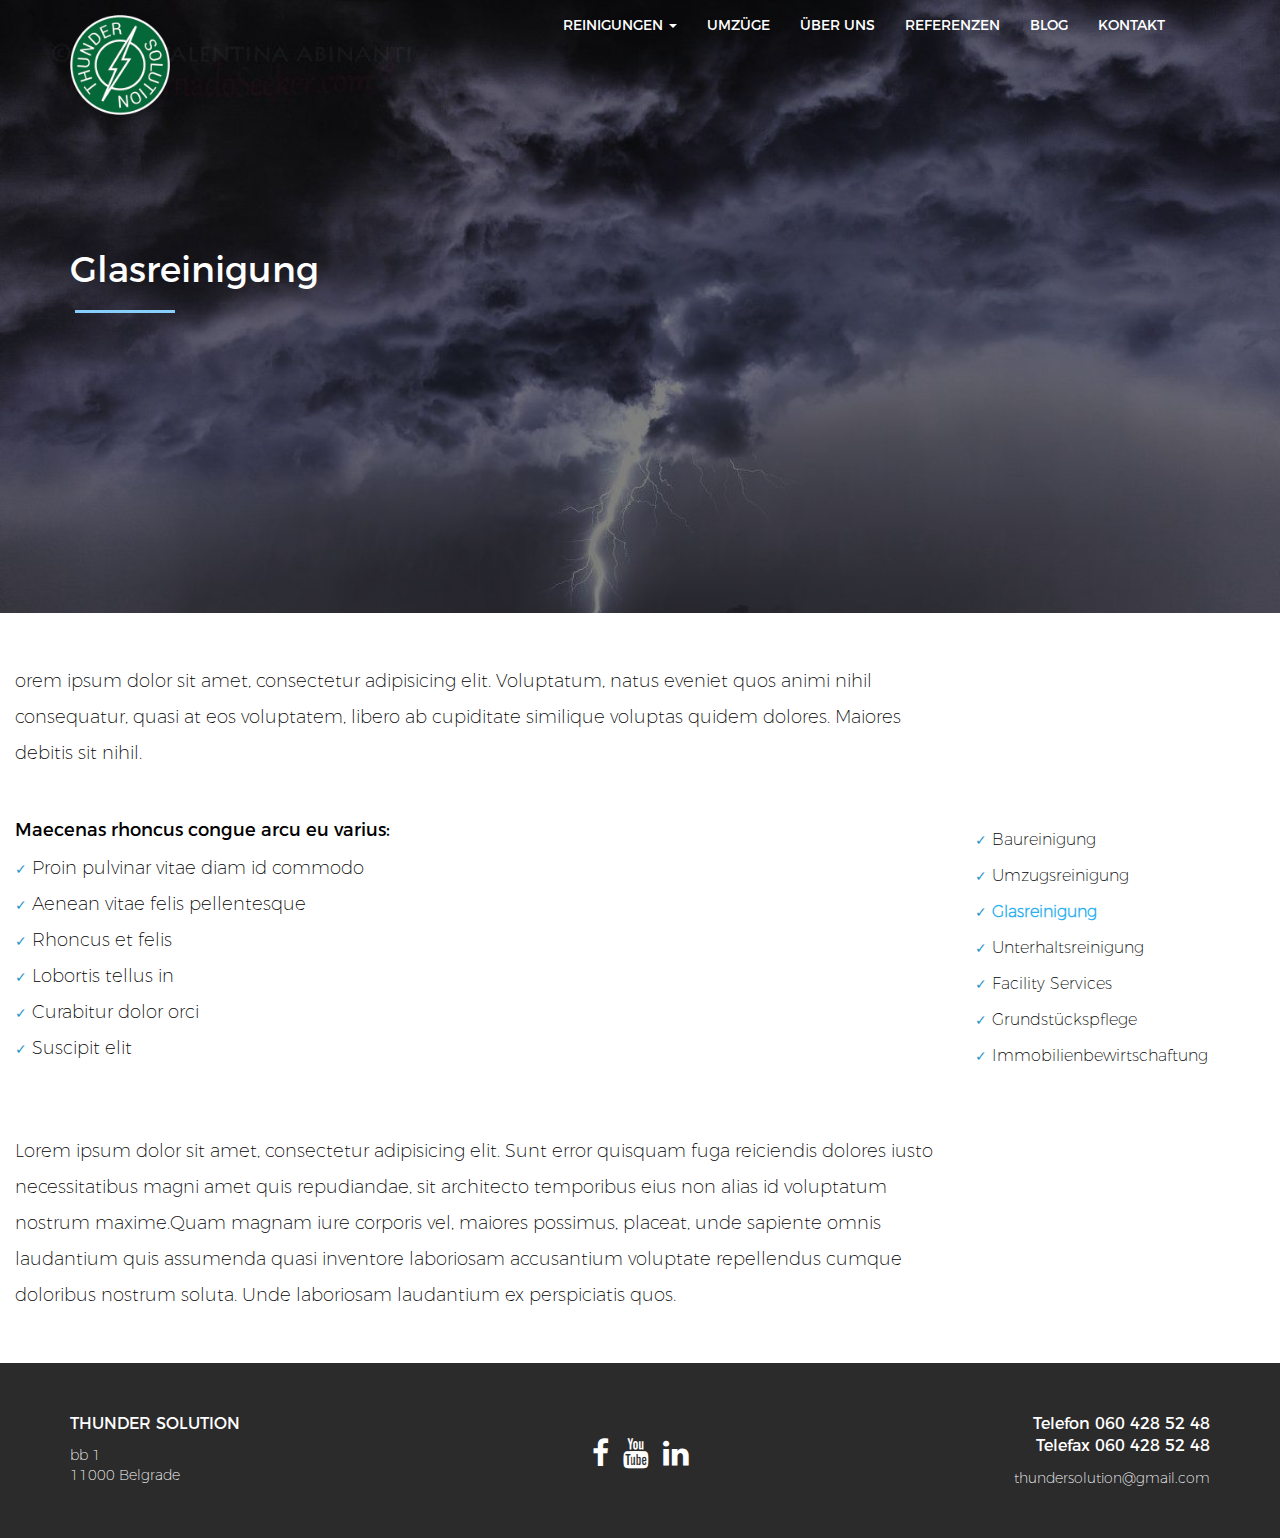
<file: glasreinigung.html>
<!DOCTYPE html>
<html lang="en">
<head>
	<meta charset="UTF-8">
	<title>GLSREINIGUNG</title>
	<link rel="icon" href="images/logo-favicion.png" type="image/gif" sizes="16x16">
	<meta name="viewport" content="width=device-width, initial-scale=1">
	<!-- Latest compiled and minified CSS -->
	<link rel="stylesheet" href="https://maxcdn.bootstrapcdn.com/bootstrap/3.3.7/css/bootstrap.min.css">
	<link rel="stylesheet" href="https://cdnjs.cloudflare.com/ajax/libs/font-awesome/4.7.0/css/font-awesome.min.css">
	<!-- jQuery library -->
	<script src="https://ajax.googleapis.com/ajax/libs/jquery/3.2.1/jquery.min.js"></script>
	<!-- Latest compiled JavaScript -->
	<script src="https://maxcdn.bootstrapcdn.com/bootstrap/3.3.7/js/bootstrap.min.js"></script>
	<link rel="stylesheet" href="style.css">
</head>
<body>

<!-- HEADER -->
<header class="referenzen">
	<div class="container-fluid headerTransparentBgr">
		<div class="container wrapp">
			<div class="row">
				<div class="col-xs-4 col-sm-3 col-md-3 col-lg-3 logo">
					<a href="index.html"><img src="images/thunder-logo.png" alt="thunder-logo"></a>
				</div>
				<div class="col-xs-8 col-sm-9 col-md-9 col-lg-9 navigation">
					<nav class="navbar navbar-default">
					  <div class="container-fluid">
					    <!-- Brand and toggle get grouped for better mobile display -->
					    <div class="navbar-header">
					      <button type="button" class="navbar-toggle collapsed" data-toggle="collapse" data-target="#bs-example-navbar-collapse-1" aria-expanded="false">
					        <span class="sr-only">Toggle navigation</span>
					        <span class="icon-bar"></span>
					        <span class="icon-bar"></span>
					        <span class="icon-bar"></span>
					      </button>
					    </div>

					    <!-- Collect the nav links, forms, and other content for toggling -->
					    <div class="collapse navbar-collapse" id="bs-example-navbar-collapse-1">
					      <ul class="nav navbar-nav">
					        <li class="dropdown">
					          <a href="javascript:void(0)" class="dropdown-toggle" data-toggle="dropdown" role="button" aria-haspopup="true" aria-expanded="false">REINIGUNGEN <span class="caret"></span></a>
					          <ul class="dropdown-menu">
					            <li><a href="baureinigung.html">Baureinigung</a></li>
					            <li><a href="umzugsreinigung.html">Umzugsreinigung</a></li>
					            <li><a href="glasreinigung.html" class="activ">Glasreinigung</a></li>
					            <li><a href="unterhaltsreinigung.html">Unterhaltsreinigung</a></li>
					            <li><a href="facility-services.html">Facility Services</a></li>
					            <li><a href="grundstückspflege.html">Grundstückspflege</a></li>
					            <li><a href="immobilienbewirtschaftung.html">Immobilienbewirtschaftung</a></li>
					          </ul>
					        </li>
					         <li><a href="umzuge.html">UMZÜGE <span class="sr-only">(current)</span></a></li>
					        <li><a href="uber-uns.html">ÜBER UNS</a></li>
					        <li><a href="referenzen.html">REFERENZEN</a></li>
					        <li><a href="blog.html">BLOG</a></li>
					        <li><a href="kontakt.html">KONTAKT</a></li>
					      </ul>
					    </div><!-- /.navbar-collapse -->
					  </div><!-- /.container-fluid -->
					</nav>
				</div>
			</div>
		</div>
		<div class="container contentBackground">
			<div class="row">
				<div class="col-lg-12">
					<h1>Glasreinigung</h1>
					<hr class="blueHr">
				</div>
			</div>
		</div>
	</div>
</header>
<!-- end HEADER -->
<div class="container-fluid">
	<div class="row">
		<div class="col-md-9 col-lg-9 contentTop">
			<p>
				orem ipsum dolor sit amet, consectetur adipisicing elit. Voluptatum, natus eveniet quos animi nihil consequatur, quasi at eos voluptatem, libero ab cupiditate similique voluptas quidem dolores. Maiores debitis sit nihil.
			</p>
		</div>
	</div>
	<div class="row">
		<div class="col-sm-6 col-md-9 col-lg-9 contentLeft">
			<h4>Maecenas rhoncus congue arcu eu varius:</h4>
			<ul>
				<li>Proin pulvinar vitae diam id commodo</li>
				<li>Aenean vitae felis pellentesque</li>
				<li>Rhoncus et felis</li>
				<li>Lobortis tellus in</li>
				<li>Curabitur dolor orci</li>
				<li>Suscipit elit</li>
			</ul>
		</div>
		<div class="col-sm-6 col-md-3 col-lg-3 contentRight">
			<ul>
				<li><a href="baureinigung.html">Baureinigung</a></li>
				<li><a href="umzugsreinigung.html">Umzugsreinigung</a></li>
				<li><a class="activ" href="glasreinigung.html">Glasreinigung</a></li>
				<li><a href="unterhaltsreinigung.html">Unterhaltsreinigung</a></li>
				<li><a href="facility Services.html">Facility Services</a></li>
				<li><a href="grundstückspflege.html">Grundstückspflege</a></li>
				<li><a href="immobilienbewirtschaftung.html">Immobilienbewirtschaftung</a></li>
			</ul>
		</div>
	</div>
	<div class="row">
		<div class="col-md-9 col-lg-9 contentBottom">
			<p>
				<span>Lorem ipsum dolor sit amet, consectetur adipisicing elit. Sunt error quisquam fuga reiciendis dolores iusto necessitatibus magni amet quis repudiandae, sit architecto temporibus eius non alias id voluptatum nostrum maxime.</span><span>Quam magnam iure corporis vel, maiores possimus, placeat, unde sapiente omnis laudantium quis assumenda quasi inventore laboriosam accusantium voluptate repellendus cumque doloribus nostrum soluta. Unde laboriosam laudantium ex perspiciatis quos.</span>
			</p>
		</div>
	</div>
</div>


<!-- FOOTER -->
<footer>
	<div class="container-fluid m-top">
		<div class="container">
			<div class="row">
				<div class="col-sm-4 col-md-4 col-lg-4 text-left footerLeft">
					<div class="footerFirstLine">
						<p>THUNDER SOLUTION</p>
					</div>
					<div class="footerSecondLine">
						<p>bb 1</p>
						<p>11000 Belgrade</p>
					</div>
				</div>
				<div class="col-sm-4 col-md-4 col-lg-4 text-center footerMiddle">
					 <a href="javascript:void(0)"><i class="fa fa-facebook" aria-hidden="true"></i></a>
			         <a href="javascript:void(0)"><i class="fa fa-youtube" aria-hidden="true"></i></a>
			         <a href="javascript:void(0)"><i class="fa fa-linkedin" aria-hidden="true"></i></a>
				</div>
				<div class="col-sm-4 col-md-4 col-lg-4 text-right footerRight">
					<div class="footerFirstLine">
						<a href="tel:+381604285248">Telefon 060 428 52 48 </a>
						<a href="tel:+381604285248">Telefax 060 428 52 48</a>
					</div>
					<div class="footerSecondLine">
						<a href="mailto:thundersolution@gmail.com">thundersolution@gmail.com</a>
					</div>
				</div>
			</div>
		</div>
	</div>
</footer>
<!-- end FOOTER -->

</body>
</html>
</file>
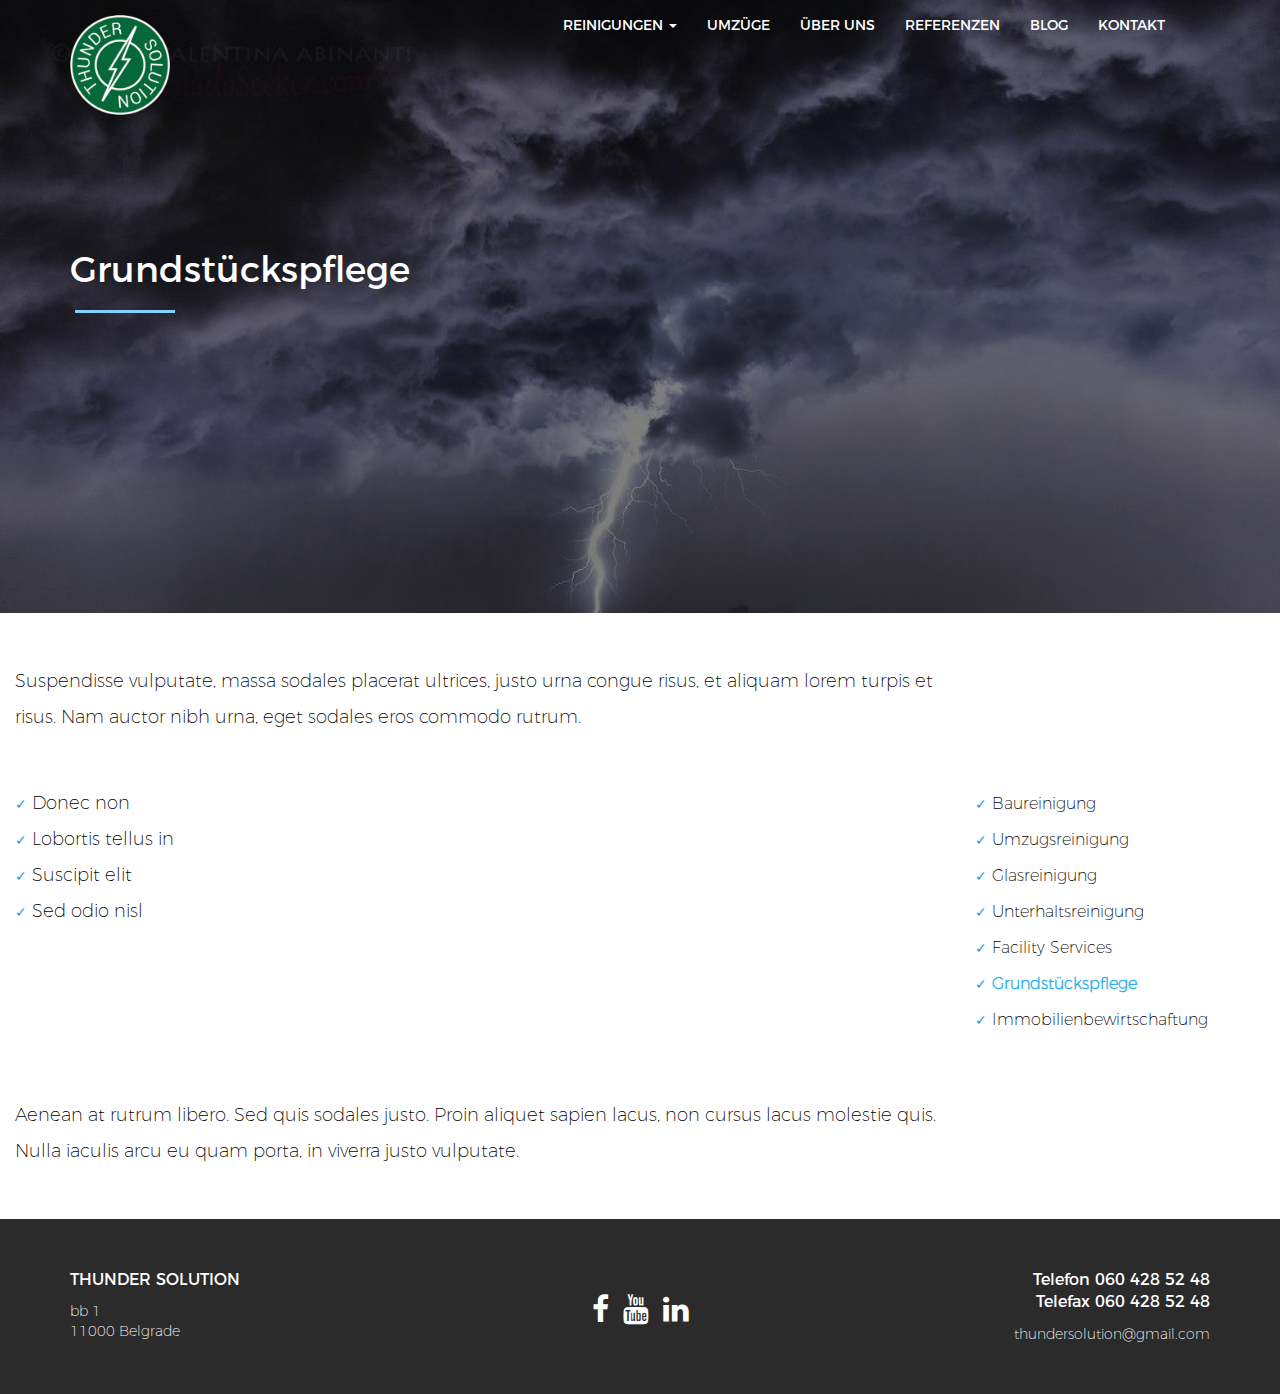
<file: grundstückspflege.html>
<!DOCTYPE html>
<html lang="en">
<head>
	<meta charset="UTF-8">
	<title>GRUNDSTÜCKSPFLEGE</title>
	<link rel="icon" href="images/logo-favicion.png" type="image/gif" sizes="16x16">
	<meta name="viewport" content="width=device-width, initial-scale=1">
	<!-- Latest compiled and minified CSS -->
	<link rel="stylesheet" href="https://maxcdn.bootstrapcdn.com/bootstrap/3.3.7/css/bootstrap.min.css">
	<link rel="stylesheet" href="https://cdnjs.cloudflare.com/ajax/libs/font-awesome/4.7.0/css/font-awesome.min.css">
	<!-- jQuery library -->
	<script src="https://ajax.googleapis.com/ajax/libs/jquery/3.2.1/jquery.min.js"></script>
	<!-- Latest compiled JavaScript -->
	<script src="https://maxcdn.bootstrapcdn.com/bootstrap/3.3.7/js/bootstrap.min.js"></script>
	<link rel="stylesheet" href="style.css">
</head>
<body>

<!-- HEADER -->
<header class="referenzen">
	<div class="container-fluid headerTransparentBgr">
		<div class="container wrapp">
			<div class="row">
				<div class="col-xs-4 col-sm-3 col-md-3 col-lg-3 logo">
					<a href="index.html"><img src="images/thunder-logo.png" alt="thunder-logo"></a>
				</div>
				<div class="col-xs-8 col-sm-9 col-md-9 col-lg-9 navigation">
					<nav class="navbar navbar-default">
					  <div class="container-fluid">
					    <!-- Brand and toggle get grouped for better mobile display -->
					    <div class="navbar-header">
					      <button type="button" class="navbar-toggle collapsed" data-toggle="collapse" data-target="#bs-example-navbar-collapse-1" aria-expanded="false">
					        <span class="sr-only">Toggle navigation</span>
					        <span class="icon-bar"></span>
					        <span class="icon-bar"></span>
					        <span class="icon-bar"></span>
					      </button>
					    </div>

					    <!-- Collect the nav links, forms, and other content for toggling -->
					    <div class="collapse navbar-collapse" id="bs-example-navbar-collapse-1">
					      <ul class="nav navbar-nav">
					        <li class="dropdown">
					          <a href="javascript:void(0)" class="dropdown-toggle" data-toggle="dropdown" role="button" aria-haspopup="true" aria-expanded="false">REINIGUNGEN <span class="caret"></span></a>
					          <ul class="dropdown-menu">
					            <li><a href="baureinigung.html">Baureinigung</a></li>
					            <li><a href="umzugsreinigung.html">Umzugsreinigung</a></li>
					            <li><a href="glasreinigung.html">Glasreinigung</a></li>
					            <li><a href="unterhaltsreinigung.html">Unterhaltsreinigung</a></li>
					            <li><a href="facility-services.html">Facility Services</a></li>
					            <li><a href="grundstückspflege.html" class="activ">Grundstückspflege</a></li>
					            <li><a href="immobilienbewirtschaftung.html">Immobilienbewirtschaftung</a></li>
					          </ul>
					        </li>
					         <li><a href="umzuge.html">UMZÜGE <span class="sr-only">(current)</span></a></li>
					        <li><a href="uber-uns.html">ÜBER UNS</a></li>
					        <li><a href="referenzen.html">REFERENZEN</a></li>
					        <li><a href="blog.html">BLOG</a></li>
					        <li><a href="kontakt.html">KONTAKT</a></li>
					      </ul>
					    </div><!-- /.navbar-collapse -->
					  </div><!-- /.container-fluid -->
					</nav>
				</div>
			</div>
		</div>
		<div class="container contentBackground">
			<div class="row">
				<div class="col-lg-12">
					<h1>Grundstückspflege</h1>
					<hr class="blueHr">
				</div>
			</div>
		</div>
	</div>
</header>
<!-- end HEADER -->
<div class="container-fluid">
	<div class="row">
		<div class="col-md-9 col-lg-9 contentTop">
			<p>
				Suspendisse vulputate, massa sodales placerat ultrices, justo urna congue risus, et aliquam lorem turpis et risus. Nam auctor nibh urna, eget sodales eros commodo rutrum.
			</p>
		</div>
	</div>
	<div class="row">
		<div class="col-sm-6 col-md-9 col-lg-9 contentLeft">
			<ul>
				<li>Donec non</li>
				<li>Lobortis tellus in</li>
				<li>Suscipit elit</li>
				<li>Sed odio nisl</li>
			</ul>
		</div>
		<div class="col-sm-6 col-md-3 col-lg-3 contentRight">
			<ul>
				<li><a href="baureinigung.html">Baureinigung</a></li>
				<li><a href="umzugsreinigung.html">Umzugsreinigung</a></li>
				<li><a href="glasreinigung.html">Glasreinigung</a></li>
				<li><a href="unterhaltsreinigung.html">Unterhaltsreinigung</a></li>
				<li><a href="facility-services.html">Facility Services</a></li>
				<li><a class="activ"  href="grundstückspflege.html">Grundstückspflege</a></li>
				<li><a href="immobilienbewirtschaftung.html">Immobilienbewirtschaftung</a></li>
			</ul>
		</div>
	</div>
	<div class="row">
		<div class="col-md-9 col-lg-9 contentBottom">
			<p>
				Aenean at rutrum libero. Sed quis sodales justo. Proin aliquet sapien lacus, non cursus lacus molestie quis. Nulla iaculis arcu eu quam porta, in viverra justo vulputate.
			</p>
		</div>
	</div>
</div>


<!-- FOOTER -->
<footer>
	<div class="container-fluid m-top">
		<div class="container">
			<div class="row">
				<div class="col-sm-4 col-md-4 col-lg-4 text-left footerLeft">
					<div class="footerFirstLine">
						<p>THUNDER SOLUTION</p>
					</div>
					<div class="footerSecondLine">
						<p>bb 1</p>
						<p>11000 Belgrade</p>
					</div>
				</div>
				<div class="col-sm-4 col-md-4 col-lg-4 text-center footerMiddle">
					 <a href="javascript:void(0)"><i class="fa fa-facebook" aria-hidden="true"></i></a>
			         <a href="javascript:void(0)"><i class="fa fa-youtube" aria-hidden="true"></i></a>
			         <a href="javascript:void(0)"><i class="fa fa-linkedin" aria-hidden="true"></i></a>
				</div>
				<div class="col-sm-4 col-md-4 col-lg-4 text-right footerRight">
					<div class="footerFirstLine">
						<a href="tel:+381604285248">Telefon 060 428 52 48 </a>
						<a href="tel:+381604285248">Telefax 060 428 52 48</a>
					</div>
					<div class="footerSecondLine">
						<a href="mailto:thundersolution@gmail.com">thundersolution@gmail.com</a>
					</div>
				</div>
			</div>
		</div>
	</div>
</footer>
<!-- end FOOTER -->


</body>
</html>
</file>
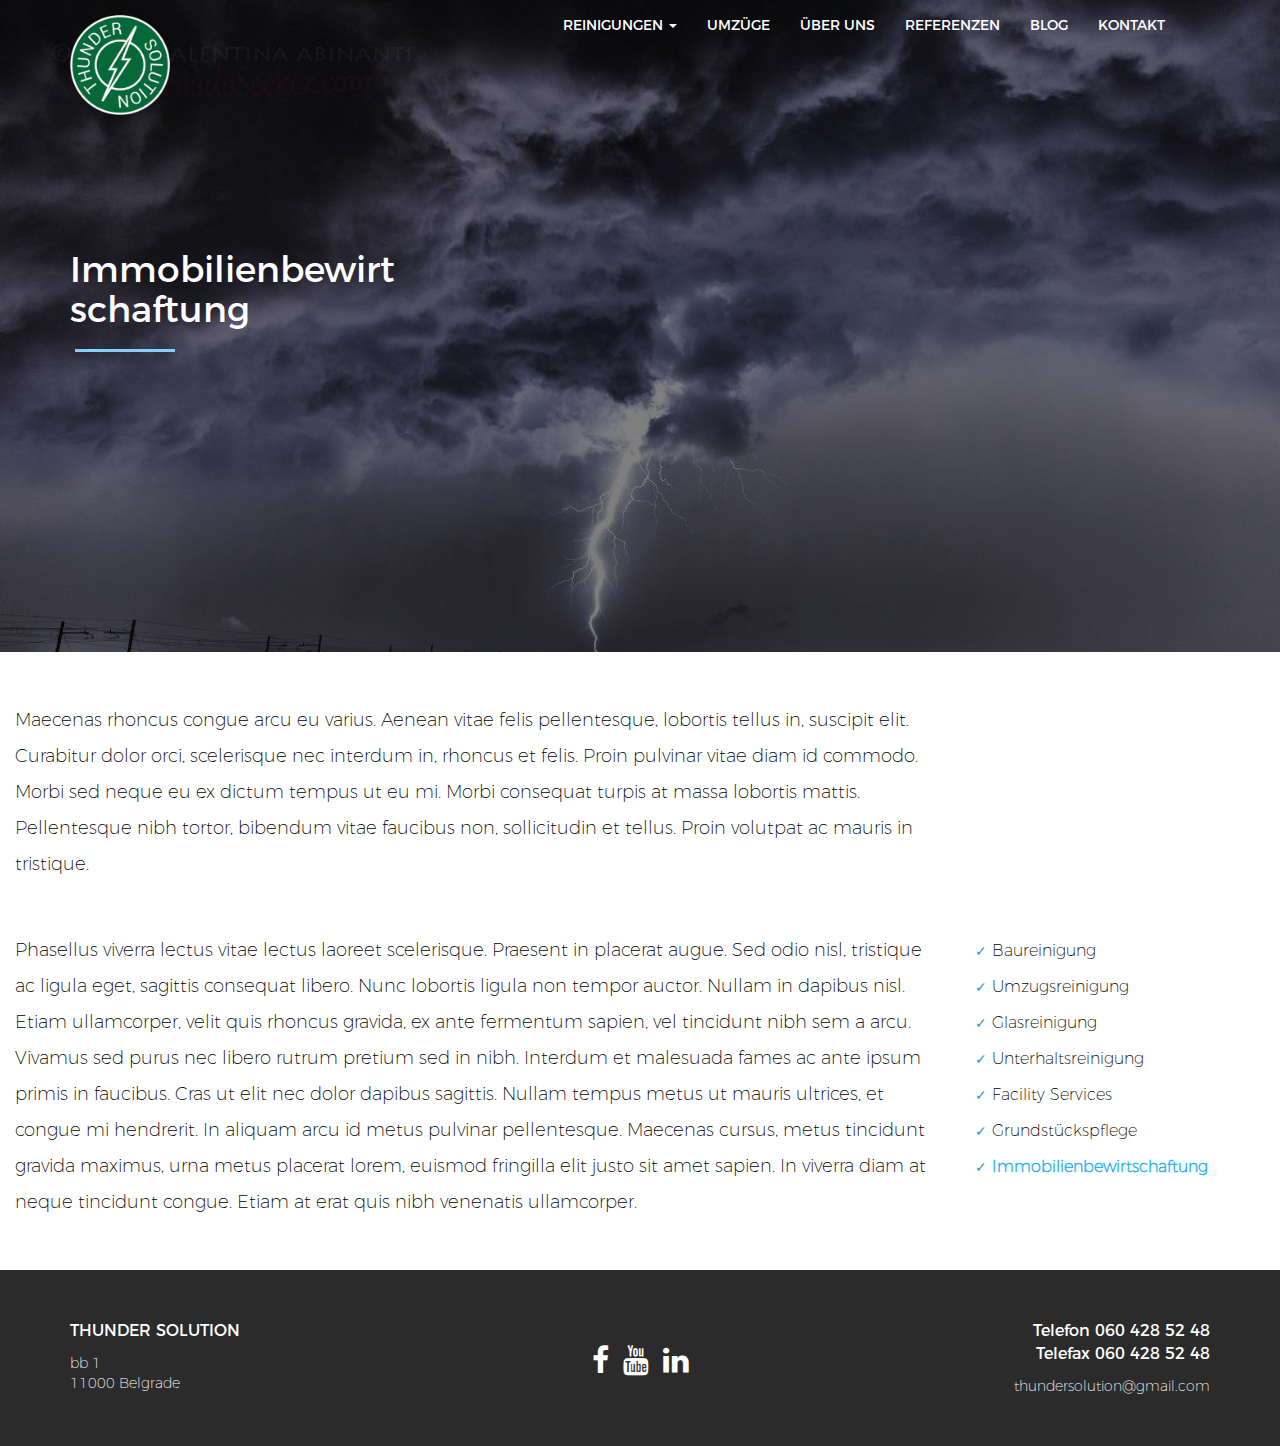
<file: immobilienbewirtschaftung.html>
<!DOCTYPE html>
<html lang="en">
<head>
	<meta charset="UTF-8">
	<title>IMMOBILIENBEWIRTSCHAFTUNG</title>
	<link rel="icon" href="images/logo-favicion.png" type="image/gif" sizes="16x16">
	<meta name="viewport" content="width=device-width, initial-scale=1">
	<!-- Latest compiled and minified CSS -->
	<link rel="stylesheet" href="https://maxcdn.bootstrapcdn.com/bootstrap/3.3.7/css/bootstrap.min.css">
	<link rel="stylesheet" href="https://cdnjs.cloudflare.com/ajax/libs/font-awesome/4.7.0/css/font-awesome.min.css">
	<!-- jQuery library -->
	<script src="https://ajax.googleapis.com/ajax/libs/jquery/3.2.1/jquery.min.js"></script>
	<!-- Latest compiled JavaScript -->
	<script src="https://maxcdn.bootstrapcdn.com/bootstrap/3.3.7/js/bootstrap.min.js"></script>
	<link rel="stylesheet" href="style.css">
</head>
<body>

<!-- HEADER -->
<header class="referenzen">
	<div class="container-fluid headerTransparentBgr">
		<div class="container wrapp">
			<div class="row">
				<div class="col-xs-4 col-sm-3 col-md-3 col-lg-3 logo">
    				<a href="index.html"><img src="images/thunder-logo.png" alt="thunder-logo"></a>
				</div>
				<div class="col-xs-8 col-sm-9 col-md-9 col-lg-9 navigation">
					<nav class="navbar navbar-default">
					  <div class="container-fluid">
					    <!-- Brand and toggle get grouped for better mobile display -->
					    <div class="navbar-header">
					      <button type="button" class="navbar-toggle collapsed" data-toggle="collapse" data-target="#bs-example-navbar-collapse-1" aria-expanded="false">
					        <span class="sr-only">Toggle navigation</span>
					        <span class="icon-bar"></span>
					        <span class="icon-bar"></span>
					        <span class="icon-bar"></span>
					      </button>
					    </div>

					    <!-- Collect the nav links, forms, and other content for toggling -->
					    <div class="collapse navbar-collapse" id="bs-example-navbar-collapse-1">
					      <ul class="nav navbar-nav">
					        <li class="dropdown">
					          <a href="javascript:void(0)" class="dropdown-toggle" data-toggle="dropdown" role="button" aria-haspopup="true" aria-expanded="false">REINIGUNGEN <span class="caret"></span></a>
					          <ul class="dropdown-menu">
					            <li><a href="baureinigung.html">Baureinigung</a></li>
					            <li><a href="umzugsreinigung.html">Umzugsreinigung</a></li>
					            <li><a href="glasreinigung.html">Glasreinigung</a></li>
					            <li><a href="unterhaltsreinigung.html">Unterhaltsreinigung</a></li>
					            <li><a href="facility-services.html">Facility Services</a></li>
					            <li><a href="grundstückspflege.html">Grundstückspflege</a></li>
					            <li><a href="immobilienbewirtschaftung.html" class="activ">Immobilienbewirtschaftung</a></li>
					          </ul>
					        </li>
					         <li><a href="umzuge.html">UMZÜGE <span class="sr-only">(current)</span></a></li>
					        <li><a href="uber-uns.html">ÜBER UNS</a></li>
					        <li><a href="referenzen.html">REFERENZEN</a></li>
					        <li><a href="blog.html">BLOG</a></li>
					        <li><a href="kontakt.html">KONTAKT</a></li>
					      </ul>
					    </div><!-- /.navbar-collapse -->
					  </div><!-- /.container-fluid -->
					</nav>
				</div>
			</div>
		</div>
		<div class="container contentBackground">
			<div class="row">
				<div class="col-lg-12">
					<h1>Immobilienbewirt<br>schaftung</h1>
					<hr class="blueHr">
				</div>
			</div>
		</div>
	</div>
</header>
<!-- end HEADER -->
<div class="container-fluid">
	<div class="row">
		<div class="col-md-9 col-lg-9 contentTop">
			<p>
				Maecenas rhoncus congue arcu eu varius. Aenean vitae felis pellentesque, lobortis tellus in, suscipit elit. Curabitur dolor orci, scelerisque nec interdum in, rhoncus et felis. Proin pulvinar vitae diam id commodo. Morbi sed neque eu ex dictum tempus ut eu mi. Morbi consequat turpis at massa lobortis mattis. Pellentesque nibh tortor, bibendum vitae faucibus non, sollicitudin et tellus. Proin volutpat ac mauris in tristique.
			</p>
		</div>
	</div>
	<div class="row">
		<div class="col-sm-6 col-md-9 col-lg-9 contentLeft">
			<p>
				Phasellus viverra lectus vitae lectus laoreet scelerisque. Praesent in placerat augue. Sed odio nisl, tristique ac ligula eget, sagittis consequat libero. Nunc lobortis ligula non tempor auctor. Nullam in dapibus nisl. Etiam ullamcorper, velit quis rhoncus gravida, ex ante fermentum sapien, vel tincidunt nibh sem a arcu. Vivamus sed purus nec libero rutrum pretium sed in nibh. Interdum et malesuada fames ac ante ipsum primis in faucibus. Cras ut elit nec dolor dapibus sagittis. Nullam tempus metus ut mauris ultrices, et congue mi hendrerit. In aliquam arcu id metus pulvinar pellentesque. Maecenas cursus, metus tincidunt gravida maximus, urna metus placerat lorem, euismod fringilla elit justo sit amet sapien. In viverra diam at neque tincidunt congue. Etiam at erat quis nibh venenatis ullamcorper.
			</p>
		</div>
		<div class="col-sm-6 col-md-3 col-lg-3 contentRight">
			<ul>
				<li><a href="baureinigung.html">Baureinigung</a></li>
				<li><a href="umzugsreinigung.html">Umzugsreinigung</a></li>
				<li><a href="glasreinigung.html">Glasreinigung</a></li>
				<li><a href="unterhaltsreinigung.html">Unterhaltsreinigung</a></li>
				<li><a href="facility-services.html">Facility Services</a></li>
				<li><a href="grundstückspflege.html">Grundstückspflege</a></li>
				<li><a class="activ" href="immobilienbewirtschaftung.html">Immobilienbewirtschaftung</a></li>
			</ul>
		</div>
	</div>
</div>


<!-- FOOTER -->
<footer>
	<div class="container-fluid m-top">
		<div class="container">
			<div class="row">
				<div class="col-sm-4 col-md-4 col-lg-4 text-left footerLeft">
					<div class="footerFirstLine">
						<p>THUNDER SOLUTION</p>
					</div>
					<div class="footerSecondLine">
						<p>bb 1</p>
						<p>11000 Belgrade</p>
					</div>
				</div>
				<div class="col-sm-4 col-md-4 col-lg-4 text-center footerMiddle">
					 <a href="javascript:void(0)"><i class="fa fa-facebook" aria-hidden="true"></i></a>
			         <a href="javascript:void(0)"><i class="fa fa-youtube" aria-hidden="true"></i></a>
			         <a href="javascript:void(0)"><i class="fa fa-linkedin" aria-hidden="true"></i></a>
				</div>
				<div class="col-sm-4 col-md-4 col-lg-4 text-right footerRight">
					<div class="footerFirstLine">
						<a href="tel:+381604285248">Telefon 060 428 52 48 </a>
						<a href="tel:+381604285248">Telefax 060 428 52 48</a>
					</div>
					<div class="footerSecondLine">
						<a href="mailto:thundersolution@gmail.com">thundersolution@gmail.com</a>
					</div>
				</div>
			</div>
		</div>
	</div>
</footer>
<!-- end FOOTER -->


</body>
</html>
</file>
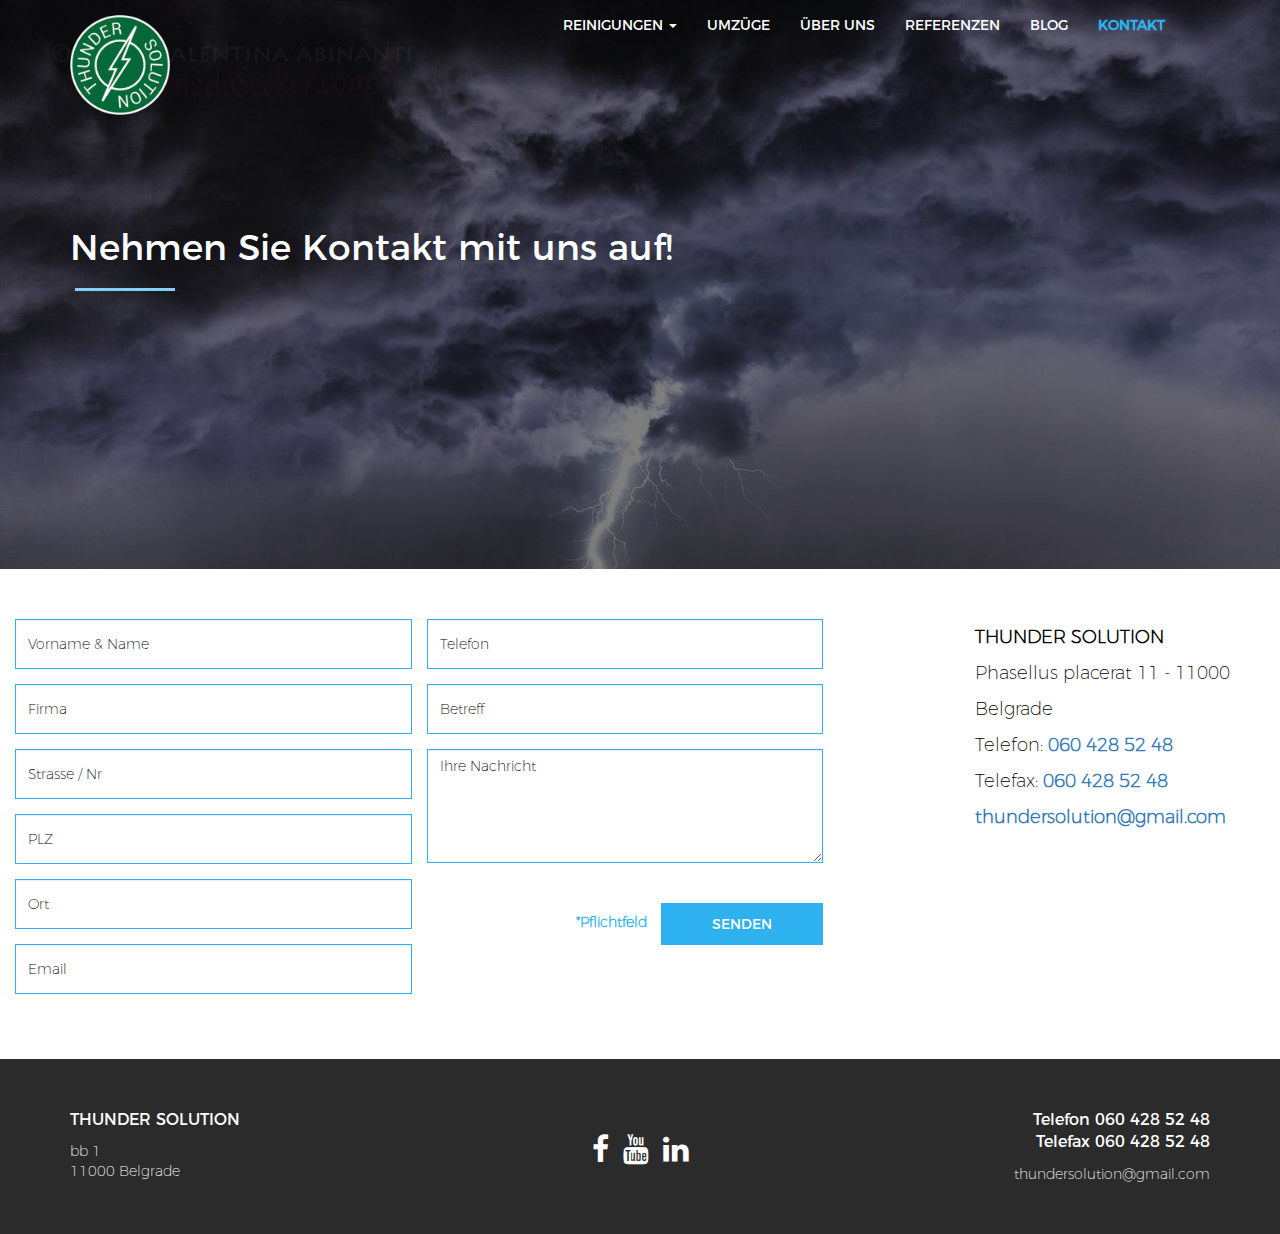
<file: kontakt.html>
<!DOCTYPE html>
<html lang="en">
<head>
	<meta charset="UTF-8">
	<title>KONTAKT</title>
	<link rel="icon" href="images/logo-favicion.png" type="image/gif" sizes="16x16">
	<meta name="viewport" content="width=device-width, initial-scale=1">
	<!-- Latest compiled and minified CSS -->
	<link rel="stylesheet" href="https://maxcdn.bootstrapcdn.com/bootstrap/3.3.7/css/bootstrap.min.css">
	<link rel="stylesheet" href="https://cdnjs.cloudflare.com/ajax/libs/font-awesome/4.7.0/css/font-awesome.min.css">
	<!-- jQuery library -->
	<script src="https://ajax.googleapis.com/ajax/libs/jquery/3.2.1/jquery.min.js"></script>
	<!-- Latest compiled JavaScript -->
	<script src="https://maxcdn.bootstrapcdn.com/bootstrap/3.3.7/js/bootstrap.min.js"></script>
	<link rel="stylesheet" href="style.css">
</head>
<body>

<!-- HEADER -->
<header class="contact">
	<div class="container-fluid headerTransparentBgr">
		<div class="container wrapp">
			<div class="row">
				<div class="col-xs-4 col-sm-3 col-md-3 col-lg-3 logo">
					<a href="index.html"><img src="images/thunder-logo.png" alt="thunder-logo"></a>
				</div>
				<div class="col-xs-8 col-sm-9 col-md-9 col-lg-9 navigation">
					<nav class="navbar navbar-default">
					  <div class="container-fluid">
					    <!-- Brand and toggle get grouped for better mobile display -->
					    <div class="navbar-header">
					      <button type="button" class="navbar-toggle collapsed" data-toggle="collapse" data-target="#bs-example-navbar-collapse-1" aria-expanded="false">
					        <span class="sr-only">Toggle navigation</span>
					        <span class="icon-bar"></span>
					        <span class="icon-bar"></span>
					        <span class="icon-bar"></span>
					      </button>
					    </div>

					    <!-- Collect the nav links, forms, and other content for toggling -->
					    <div class="collapse navbar-collapse" id="bs-example-navbar-collapse-1">
					      <ul class="nav navbar-nav">
					        <li class="dropdown">
					          <a href="javascript:void(0)" class="dropdown-toggle" data-toggle="dropdown" role="button" aria-haspopup="true" aria-expanded="false">REINIGUNGEN <span class="caret"></span></a>
					          <ul class="dropdown-menu">
					            <li><a href="baureinigung.html">Baureinigung</a></li>
				           		<li><a href="umzugsreinigung.html">Umzugsreinigung</a></li>
					            <li><a href="glasreinigung.html">Glasreinigung</a></li>
					            <li><a href="unterhaltsreinigung.html">Unterhaltsreinigung</a></li>
					            <li><a href="facility-services.html">Facility Services</a></li>
					            <li><a href="grundstückspflege.html">Grundstückspflege</a></li>
					            <li><a href="immobilienbewirtschaftung.html">Immobilienbewirtschaftung</a></li>
					          </ul>
					        </li>
					         <li><a href="umzuge.html">UMZÜGE <span class="sr-only">(current)</span></a></li>
					        <li><a href="uber-uns.html">ÜBER UNS</a></li>
					        <li><a href="referenzen.html">REFERENZEN</a></li>
					        <li><a href="blog.html">BLOG</a></li>
					        <li><a href="kontakt.html" class="activ">KONTAKT</a></li>
					      </ul>
					    </div><!-- /.navbar-collapse -->
					  </div><!-- /.container-fluid -->
					</nav>
				</div>
			</div>
		</div>
		<div class="container ">
			<div class="row contentBackground">
				<div class="col-lg-12">
					<h1>Nehmen Sie Kontakt mit uns auf!</h1>
					<hr class="blueHr">
				</div>
			</div>
		</div>
		
	</div>
</header>
<!-- end HEADER -->

<!-- CONTACT FORM -->
<div class="container-fluid">
	<div class="row">
		<div class="col-md-8 col-lg-8">
			<form id="contactForm">
				<div class="col-sm-6 col-md-6 col-lg-6 p-0">
				  <div class="form-row">
				    <div class="form-group col-md-12">
				      <input type="text" class="form-control" id="name" placeholder="Vorname & Name">
				    </div>
				  </div>
				   <div class="form-row">
				    <div class="form-group col-md-12">
				      <input type="text" class="form-control" id="firm" placeholder="Firma">
				    </div>
				  </div>
				   <div class="form-row">
				    <div class="form-group col-md-12">
				      <input type="text" class="form-control" id="address" placeholder="Strasse / Nr">
				    </div>
				  </div>
				   <div class="form-row">
				    <div class="form-group col-md-12">
				      <input type="text" class="form-control" id="zip_code" placeholder="PLZ">
				    </div>
				  </div>
				   <div class="form-row">
				    <div class="form-group col-md-12">
				      <input type="text" class="form-control" id="postal_code" placeholder="Ort">
				    </div>
				  </div>
				   <div class="form-row">
				    <div class="form-group col-md-12">
				      <input type="email" class="form-control" id="mail" placeholder="Email">
				    </div>
				  </div>
			  	</div>
			  	<div class="col-sm-6 col-md-6 col-lg-6 p-0">
				  <div class="form-row">
				    <div class="form-group col-md-12">
				      <input type="text" class="form-control" id="phone" placeholder="Telefon">
				    </div>
				  </div>
				   <div class="form-row">
				    <div class="form-group col-md-12">
				      <input type="text" class="form-control" id="subject" placeholder="Betreff">
				    </div>
				  </div>
				   <div class="form-row">
				    <div class="form-group col-md-12">
				      <textarea type="text" class="form-control" id="msg" placeholder="Ihre Nachricht" rows="5"></textarea>
				    </div>
				  </div>
				  <div class="submitContact">
					<label for="button">*Pflichtfeld</label>
				  	<button type="submit" class="btn btn-primary">SENDEN</button>
			  	  </div>
				</div>
				
			</form>
		</div>
		<div class="col-xs-12 col-ms-12 col-md-3 col-md-offset-1 col-lg-3 col-lg-offset-1 formRight">
			<p><b>THUNDER SOLUTION</b></p>
			<p>Phasellus placerat 11 - 11000 Belgrade</p>
			<p>Telefon: <a href="tel:+381604285248"><b>060 428 52 48</b></a></p>
			<p>Telefax: <a href="tel:+381604285248"><b>060 428 52 48</b></a></p>
			<a href="mailto:thundersolution@gmail.com"><p><b>thundersolution@gmail.com</b></p></a>
		</div>
	</div>
</div>
<!-- end CONTACT FORM -->



<!-- FOOTER -->
<footer>
	<div class="container-fluid m-top">
		<div class="container">
			<div class="row">
				<div class="col-sm-4 col-md-4 col-lg-4 text-left footerLeft">
					<div class="footerFirstLine">
						<p>THUNDER SOLUTION</p>
					</div>
					<div class="footerSecondLine">
						<p>bb 1</p>
						<p>11000 Belgrade</p>
					</div>
				</div>
				<div class="col-sm-4 col-md-4 col-lg-4 text-center footerMiddle">
					 <a href="javascript:void(0)"><i class="fa fa-facebook" aria-hidden="true"></i></a>
			         <a href="javascript:void(0)"><i class="fa fa-youtube" aria-hidden="true"></i></a>
			         <a href="javascript:void(0)"><i class="fa fa-linkedin" aria-hidden="true"></i></a>
				</div>
				<div class="col-sm-4 col-md-4 col-lg-4 text-right footerRight">
					<div class="footerFirstLine">
						<a href="tel:+381604285248">Telefon 060 428 52 48 </a>
						<a href="tel:+381604285248">Telefax 060 428 52 48</a>
					</div>
					<div class="footerSecondLine">
						<a href="mailto:thundersolution@gmail.com">thundersolution@gmail.com</a>
					</div>
				</div>
			</div>
		</div>
	</div>
</footer>
<!-- end FOOTER -->

</body>
</html>
</file>
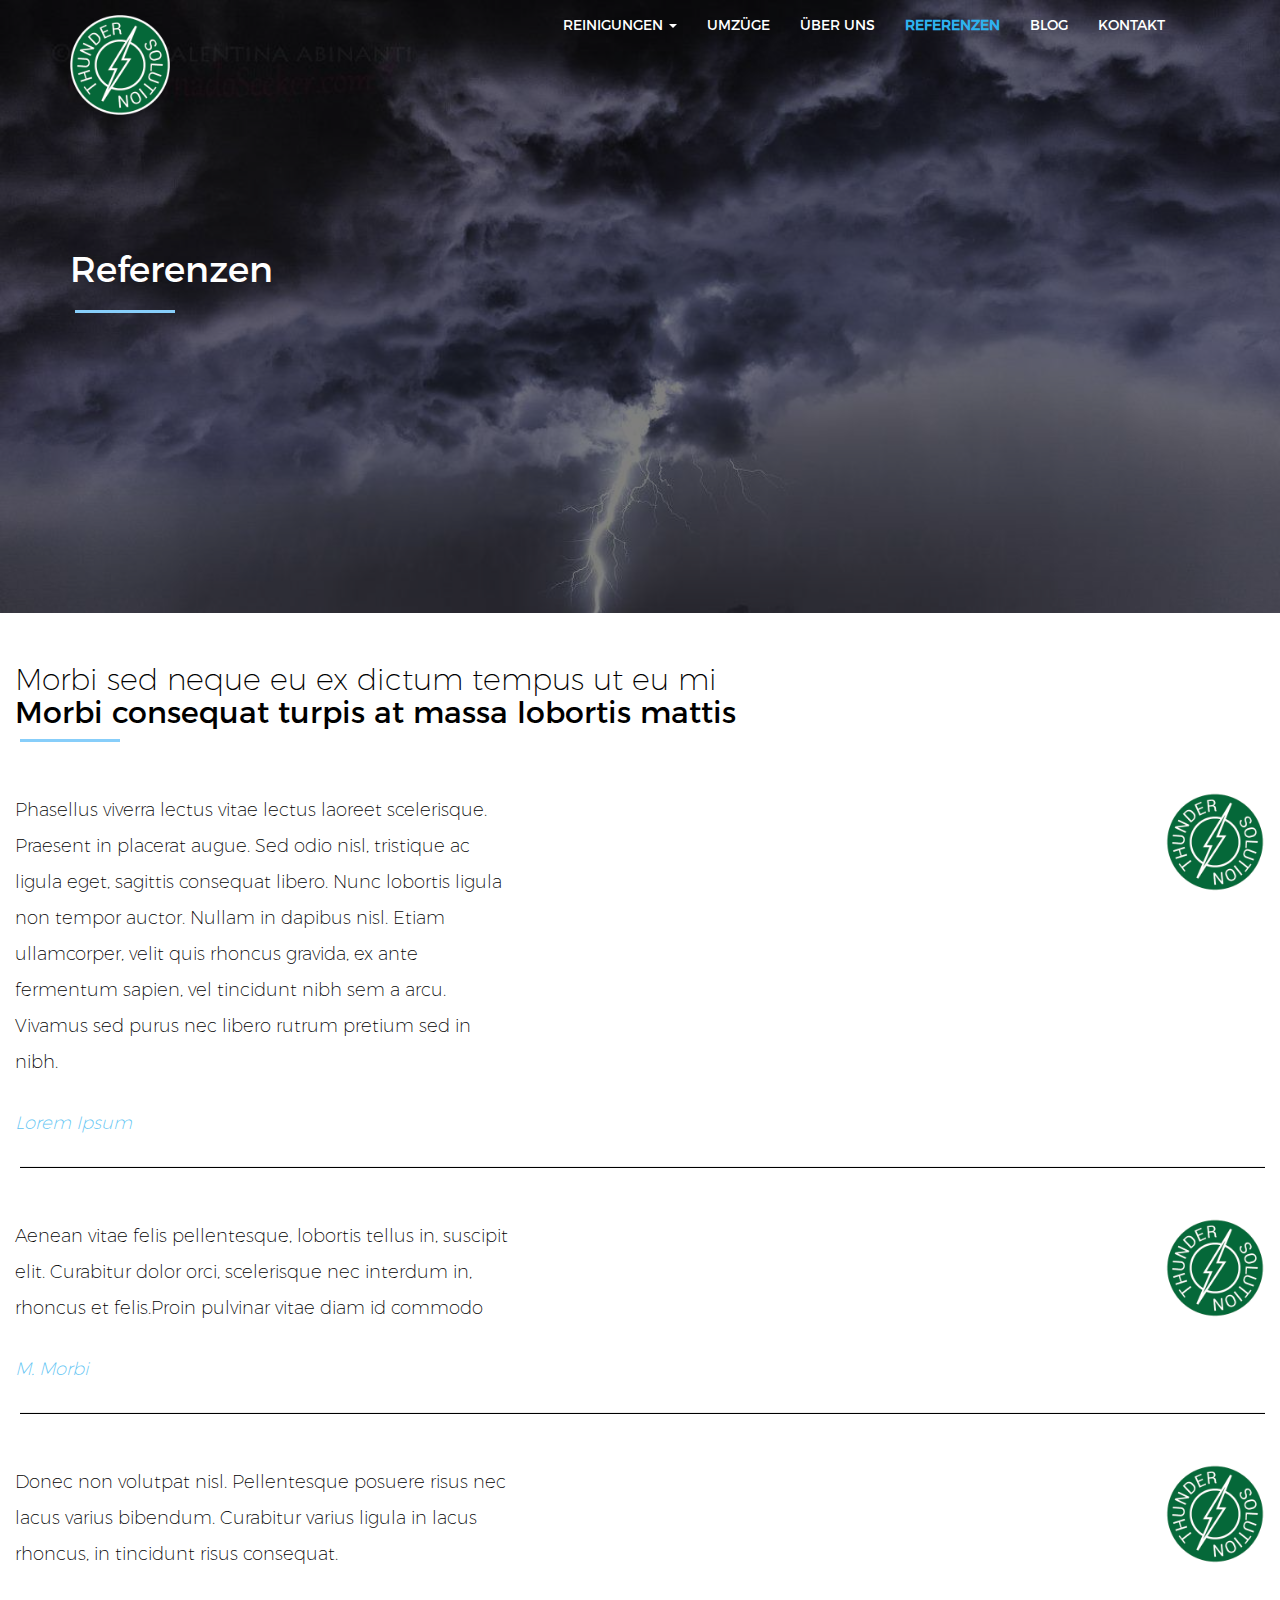
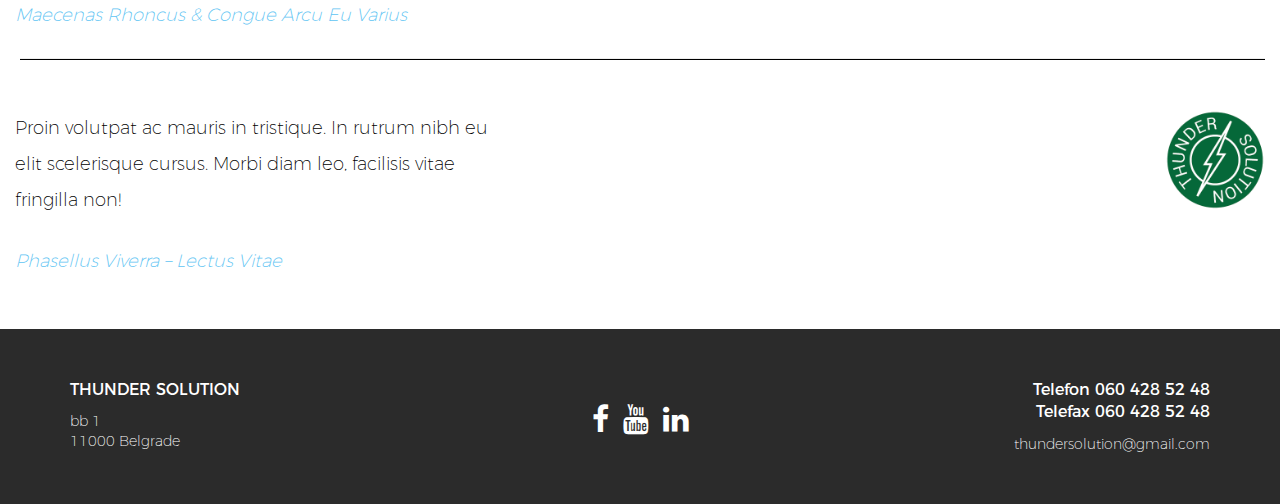
<file: referenzen.html>
<!DOCTYPE html>
<html lang="en">
<head>
	<meta charset="UTF-8">
	<title>REFERENZEN</title>
	<link rel="icon" href="images/logo-favicion.png" type="image/gif" sizes="16x16">
	<meta name="viewport" content="width=device-width, initial-scale=1">
	<!-- Latest compiled and minified CSS -->
	<link rel="stylesheet" href="https://maxcdn.bootstrapcdn.com/bootstrap/3.3.7/css/bootstrap.min.css">
	<link rel="stylesheet" href="https://cdnjs.cloudflare.com/ajax/libs/font-awesome/4.7.0/css/font-awesome.min.css">
	<!-- jQuery library -->
	<script src="https://ajax.googleapis.com/ajax/libs/jquery/3.2.1/jquery.min.js"></script>
	<!-- Latest compiled JavaScript -->
	<script src="https://maxcdn.bootstrapcdn.com/bootstrap/3.3.7/js/bootstrap.min.js"></script>
	<link rel="stylesheet" href="style.css">
</head>
<body>

<!-- HEADER -->
<header class="referenzen">
	<div class="container-fluid headerTransparentBgr">
		<div class="container wrapp">
			<div class="row">
				<div class="col-xs-4 col-sm-3 col-md-3 col-lg-3 logo">
					<a href="index.html"><img src="images/thunder-logo.png" alt="thunder-logo"></a>
				</div>
				<div class="col-xs-8 col-sm-9 col-md-9 col-lg-9 navigation">
					<nav class="navbar navbar-default">
					  <div class="container-fluid">
					    <!-- Brand and toggle get grouped for better mobile display -->
					    <div class="navbar-header">
					      <button type="button" class="navbar-toggle collapsed" data-toggle="collapse" data-target="#bs-example-navbar-collapse-1" aria-expanded="false">
					        <span class="sr-only">Toggle navigation</span>
					        <span class="icon-bar"></span>
					        <span class="icon-bar"></span>
					        <span class="icon-bar"></span>
					      </button>
					    </div>

					    <!-- Collect the nav links, forms, and other content for toggling -->
					    <div class="collapse navbar-collapse" id="bs-example-navbar-collapse-1">
					      <ul class="nav navbar-nav">
					        <li class="dropdown">
					          <a href="javascript:void(0)" class="dropdown-toggle" data-toggle="dropdown" role="button" aria-haspopup="true" aria-expanded="false">REINIGUNGEN <span class="caret"></span></a>
					          <ul class="dropdown-menu">
					            <li><a href="baureinigung.html">Baureinigung</a></li>
					            <li><a href="umzugsreinigung.html">Umzugsreinigung</a></li>
					            <li><a href="glasreinigung.html">Glasreinigung</a></li>
					            <li><a href="unterhaltsreinigung.html">Unterhaltsreinigung</a></li>
					            <li><a href="facility-services.html">Facility Services</a></li>
					            <li><a href="grundstückspflege.html">Grundstückspflege</a></li>
					            <li><a href="immobilienbewirtschaftung.html">Immobilienbewirtschaftung</a></li>
					          </ul>
					        </li>
					         <li><a href="umzuge.html">UMZÜGE <span class="sr-only">(current)</span></a></li>
					        <li><a href="uber-uns.html">ÜBER UNS</a></li>
					        <li><a href="referenzen.html" class="activ">REFERENZEN</a></li>
					        <li><a href="blog.html">BLOG</a></li>
					        <li><a href="kontakt.html">KONTAKT</a></li>
					      </ul>
					    </div><!-- /.navbar-collapse -->
					  </div><!-- /.container-fluid -->
					</nav>
				</div>
			</div>
		</div>
		<div class="container contentBackground">
			<div class="row">
				<div class="col-lg-12">
					<h1>Referenzen</h1>
					<hr class="blueHr">
				</div>
			</div>
		</div>
	</div>
</header>
<!-- end HEADER -->

<!-- REFERENZEN -->
<div class="container-fluid referenzenContent">
	<div class="row">
		<div class="col-lg-12 referenzenTitle">
			<h2>
				<span>Morbi sed neque eu ex dictum tempus ut eu mi<br></span>
				Morbi consequat turpis at massa lobortis mattis
			</h2>
			<hr class="blueHr">
		</div>
	</div>
	<div class="row">
		<div class="col-md-5 col-lg-5 referenzenText">
			<p>
				Phasellus viverra lectus vitae lectus laoreet scelerisque. Praesent in placerat augue. Sed odio nisl, tristique ac ligula eget, sagittis consequat libero. Nunc lobortis ligula non tempor auctor. Nullam in dapibus nisl. Etiam ullamcorper, velit quis rhoncus gravida, ex ante fermentum sapien, vel tincidunt nibh sem a arcu. Vivamus sed purus nec libero rutrum pretium sed in nibh. 
			</p>
			<p><i>Lorem Ipsum</i></p>
		</div>
		<div class="col-md-7 col-lg-7 text-right referenzenlogo">
			<img src="images/thunder-logo.png" alt="thunder-logo">
		</div>
	</div>
	<hr class="blackHr">
	<div class="row">
		<div class="col-md-5 col-lg-5 referenzenText">
			<p>
				Aenean vitae felis pellentesque, lobortis tellus in, suscipit elit. Curabitur dolor orci, scelerisque nec interdum in, rhoncus et felis.Proin pulvinar vitae diam id commodo
			</p>
			<p><i>M. Morbi</i></p>
		</div>
		<div class="col-md-7 col-lg-7 text-right referenzenlogo">
			<img src="images/thunder-logo.png" alt="thunder-logo">
		</div>
	</div>
	<hr class="blackHr">
	<div class="row">
		<div class="col-md-5 col-lg-5 referenzenText">
			<p>
				Donec non volutpat nisl. Pellentesque posuere risus nec lacus varius bibendum. Curabitur varius ligula in lacus rhoncus, in tincidunt risus consequat. 
			</p>
			<p><i>Maecenas Rhoncus & Congue Arcu Eu Varius</i></p>
		</div>
		<div class="col-md-7 col-lg-7 text-right referenzenlogo">
		    <img src="images/thunder-logo.png" alt="thunder-logo">
		</div>
	</div>
	<hr class="blackHr">
	<div class="row">
		<div class="col-md-5 col-lg-5 referenzenText">
			<p>
				Proin volutpat ac mauris in tristique. In rutrum nibh eu elit scelerisque cursus. Morbi diam leo, facilisis vitae fringilla non!
			</p>
			<p><i>Phasellus Viverra – Lectus Vitae </i></p>
		</div>
		<div class="col-md-7 col-lg-7 text-right referenzenlogo">
			<img src="images/thunder-logo.png" alt="thunder-logo">
		</div>
	</div>
</div>
<!-- end REFERENZEN -->

<!-- FOOTER -->
<footer>
	<div class="container-fluid m-top">
		<div class="container">
			<div class="row">
				<div class="col-sm-4 col-md-4 col-lg-4 text-left footerLeft">
					<div class="footerFirstLine">
						<p>THUNDER SOLUTION</p>
					</div>
					<div class="footerSecondLine">
						<p>bb 1</p>
						<p>11000 Belgrade</p>
					</div>
				</div>
				<div class="col-sm-4 col-md-4 col-lg-4 text-center footerMiddle">
					 <a href="javascript:void(0)"><i class="fa fa-facebook" aria-hidden="true"></i></a>
			         <a href="javascript:void(0)"><i class="fa fa-youtube" aria-hidden="true"></i></a>
			         <a href="javascript:void(0)"><i class="fa fa-linkedin" aria-hidden="true"></i></a>
				</div>
				<div class="col-sm-4 col-md-4 col-lg-4 text-right footerRight">
					<div class="footerFirstLine">
						<a href="tel:+381604285248">Telefon 060 428 52 48 </a>
						<a href="tel:+381604285248">Telefax 060 428 52 48</a>
					</div>
					<div class="footerSecondLine">
						<a href="mailto:thundersolution@gmail.com">thundersolution@gmail.com</a>
					</div>
				</div>
			</div>
		</div>
	</div>
</footer>
<!-- end FOOTER -->


</body>
</html>
</file>
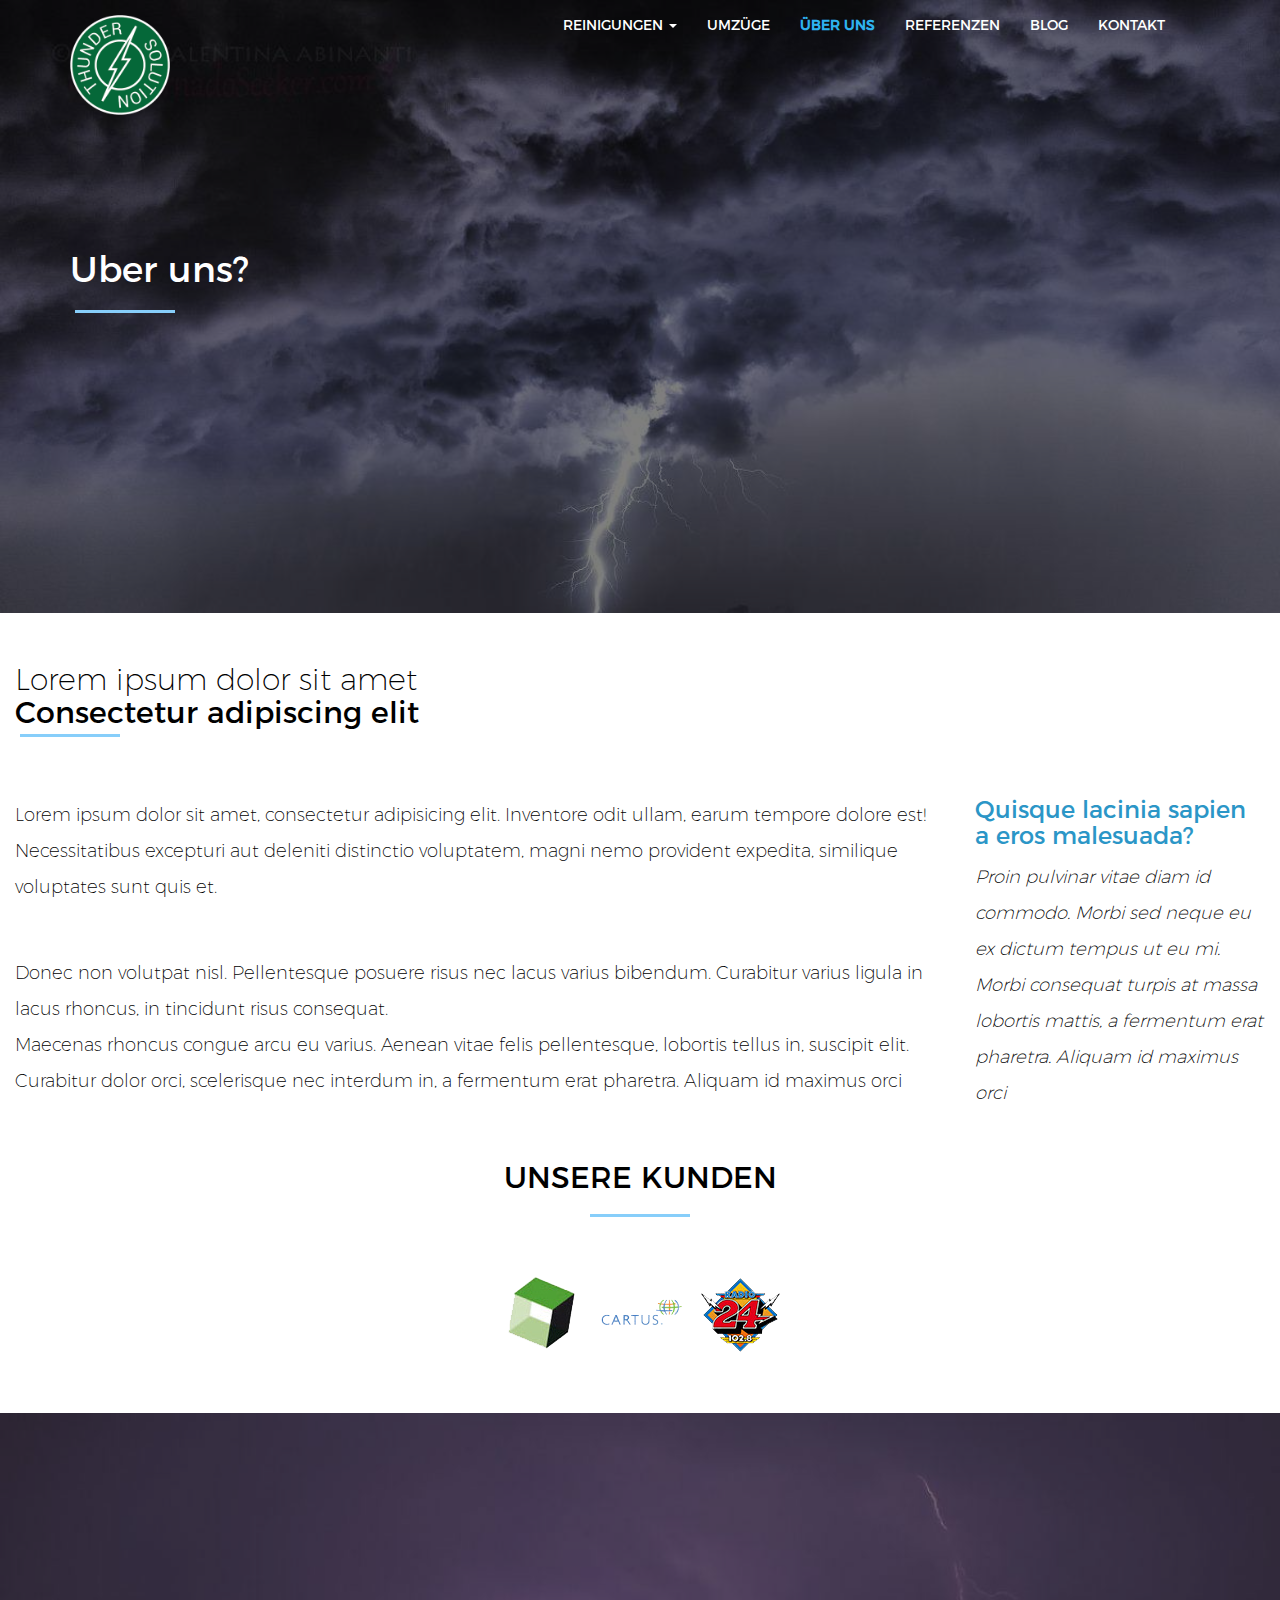
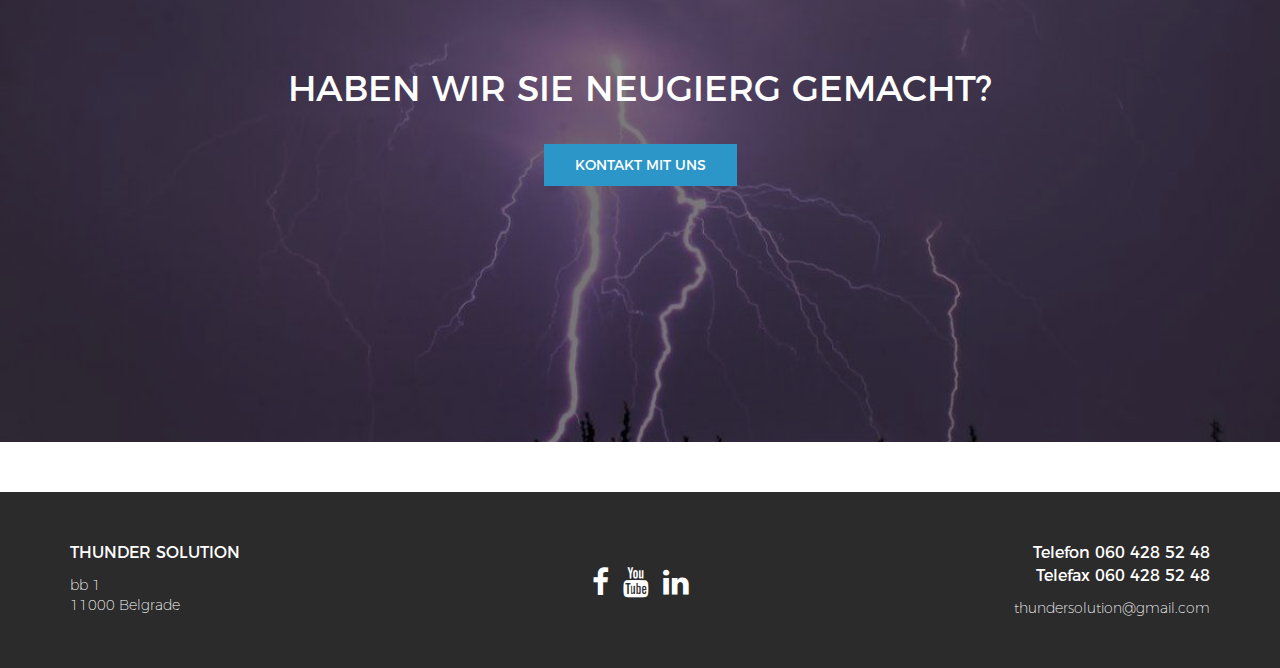
<file: uber-uns.html>
<!DOCTYPE html>
<html lang="en">
<head>
	<meta charset="UTF-8">
	<title>ÜBER UNS</title>
	<link rel="icon" href="images/logo-favicion.png" type="image/gif" sizes="16x16">
	<meta name="viewport" content="width=device-width, initial-scale=1">
	<!-- Latest compiled and minified CSS -->
	<link rel="stylesheet" href="https://maxcdn.bootstrapcdn.com/bootstrap/3.3.7/css/bootstrap.min.css">
	<link rel="stylesheet" href="https://cdnjs.cloudflare.com/ajax/libs/font-awesome/4.7.0/css/font-awesome.min.css">
	<!-- jQuery library -->
	<script src="https://ajax.googleapis.com/ajax/libs/jquery/3.2.1/jquery.min.js"></script>
	<!-- Latest compiled JavaScript -->
	<script src="https://maxcdn.bootstrapcdn.com/bootstrap/3.3.7/js/bootstrap.min.js"></script>
	<link rel="stylesheet" href="style.css">
</head>
<body>

<!-- HEADER -->
<header class="uberUns">
	<div class="container-fluid headerTransparentBgr">
		<div class="container wrapp">
			<div class="row">
				<div class="col-xs-4 col-sm-3 col-md-3 col-lg-3 logo">
					<a href="index.html"><img src="images/thunder-logo.png" alt="thunder-logo"></a>
				</div>
				<div class="col-xs-8 col-sm-9 col-md-9 col-lg-9 navigation">
					<nav class="navbar navbar-default">
					  <div class="container-fluid">
					    <!-- Brand and toggle get grouped for better mobile display -->
					    <div class="navbar-header">
					      <button type="button" class="navbar-toggle collapsed" data-toggle="collapse" data-target="#bs-example-navbar-collapse-1" aria-expanded="false">
					        <span class="sr-only">Toggle navigation</span>
					        <span class="icon-bar"></span>
					        <span class="icon-bar"></span>
					        <span class="icon-bar"></span>
					      </button>
					    </div>

					    <!-- Collect the nav links, forms, and other content for toggling -->
					    <div class="collapse navbar-collapse" id="bs-example-navbar-collapse-1">
					      <ul class="nav navbar-nav">
					        <li class="dropdown">
					          <a href="javascript:void(0)" class="dropdown-toggle" data-toggle="dropdown" role="button" aria-haspopup="true" aria-expanded="false">REINIGUNGEN <span class="caret"></span></a>
					          <ul class="dropdown-menu">
					            <li><a href="baureinigung.html">Baureinigung</a></li>
					            <li><a href="umzugsreinigung.html">Umzugsreinigung</a></li>
					            <li><a href="glasreinigung.html">Glasreinigung</a></li>
					            <li><a href="unterhaltsreinigung.html">Unterhaltsreinigung</a></li>
					            <li><a href="facility-services.html">Facility Services</a></li>
					            <li><a href="grundstückspflege.html">Grundstückspflege</a></li>
					            <li><a href="immobilienbewirtschaftung.html">Immobilienbewirtschaftung</a></li>
						          </ul>
					        </li>
					         <li><a href="umzuge.html">UMZÜGE <span class="sr-only">(current)</span></a></li>
					        <li><a href="uber-uns.html" class="activ">ÜBER UNS</a></li>
					        <li><a href="referenzen.html">REFERENZEN</a></li>
					        <li><a href="blog.html">BLOG</a></li>
					        <li><a href="kontakt.html">KONTAKT</a></li>
					      </ul>
					    </div><!-- /.navbar-collapse -->
					  </div><!-- /.container-fluid -->
					</nav>
				</div>
			</div>
		</div>
		<div class="container contentBackground">
			<div class="row">
				<div class="col-lg-12">
					<h1>Uber uns?</h1>
					<hr class="blueHr">
				</div>
			</div>
		</div>
	</div>
</header>
<!-- end HEADER -->

<!-- UBER UNS CONTENT -->
<div class="container-fluid uberUnsContent">
	<div class="row">
		<div class="col-lg-12 uberUnsTitle">
			<h2>
				<span>Lorem ipsum dolor sit amet<br></span>
				Consectetur adipiscing elit
				<hr class="blueHr">
			</h2>
		</div>
		<div class="col-md-9 col-lg-9 uberUnsleft">
			<p>
				Lorem ipsum dolor sit amet, consectetur adipisicing elit. Inventore odit ullam, earum tempore dolore est! Necessitatibus excepturi aut deleniti distinctio voluptatem, magni nemo provident expedita, similique voluptates sunt quis et.
			</p>
			<p>
				Donec non volutpat nisl. Pellentesque posuere risus nec lacus varius bibendum. Curabitur varius ligula in lacus rhoncus, in tincidunt risus consequat.
			</p>
			<p>
				Maecenas rhoncus congue arcu eu varius. Aenean vitae felis pellentesque, lobortis tellus in, suscipit elit. Curabitur dolor orci, scelerisque nec interdum in, a fermentum erat pharetra. Aliquam id maximus orci
			</p>
		</div>

		<div class="col-md-3 col-lg-3 uberUnsRight">
			<h3>Quisque lacinia sapien a eros malesuada?</h3>
			<p><i>
				Proin pulvinar vitae diam id commodo. Morbi sed neque eu ex dictum tempus ut eu mi. Morbi consequat turpis at massa lobortis mattis, a fermentum erat pharetra. Aliquam id maximus orci
			</i></p>
		</div>
	</div>
</div>
<!-- end UBER UNS CONTENT -->

<!-- CUSTOMER -->
<div class="container-fluid">
	<div class="row customer">
		<div class="text-center">
			<h2>UNSERE KUNDEN</h2>
			<hr class="blueHr">
		</div>
		<div class="text-center">
			<img src="images/customer-img1.png" alt="customer-img1">
			<img src="images/customer-img2.png" alt="customer-img2">
			<img src="images/customer-img3.png" alt="customer-img3">
		</div>
	</div>
</div>
<!-- end CUSTOMER -->

<!-- INDEX CONTACT -->
<div class="container-fluid text-center indexContact">
	<div class="row">
		<div class="transparentBgr">
			<h1>HABEN WIR SIE NEUGIERG GEMACHT?</h1>
			<a href="kontakt.html">KONTAKT MIT UNS</a>
		</div>
	</div>
</div>
<!-- end INDEX CONTACT -->





<!-- FOOTER -->
<footer>
	<div class="container-fluid m-top">
		<div class="container">
			<div class="row">
				<div class="col-sm-4 col-md-4 col-lg-4 text-left footerLeft">
					<div class="footerFirstLine">
						<p>THUNDER SOLUTION</p>
					</div>
					<div class="footerSecondLine">
						<p>bb 1</p>
						<p>11000 Belgrade</p>
					</div>
				</div>
				<div class="col-sm-4 col-md-4 col-lg-4 text-center footerMiddle">
					 <a href="javascript:void(0)"><i class="fa fa-facebook" aria-hidden="true"></i></a>
			         <a href="javascript:void(0)"><i class="fa fa-youtube" aria-hidden="true"></i></a>
			         <a href="javascript:void(0)"><i class="fa fa-linkedin" aria-hidden="true"></i></a>
				</div>
				<div class="col-sm-4 col-md-4 col-lg-4 text-right footerRight">
					<div class="footerFirstLine">
						<a href="tel:+381604285248">Telefon 060 428 52 48 </a>
						<a href="tel:+381604285248">Telefax 060 428 52 48</a>
					</div>
					<div class="footerSecondLine">
						<a href="mailto:thundersolution@gmail.com">thundersolution@gmail.com</a>
					</div>
				</div>
			</div>
		</div>
	</div>
</footer>
<!-- end FOOTER -->


</body>
</html>
</file>
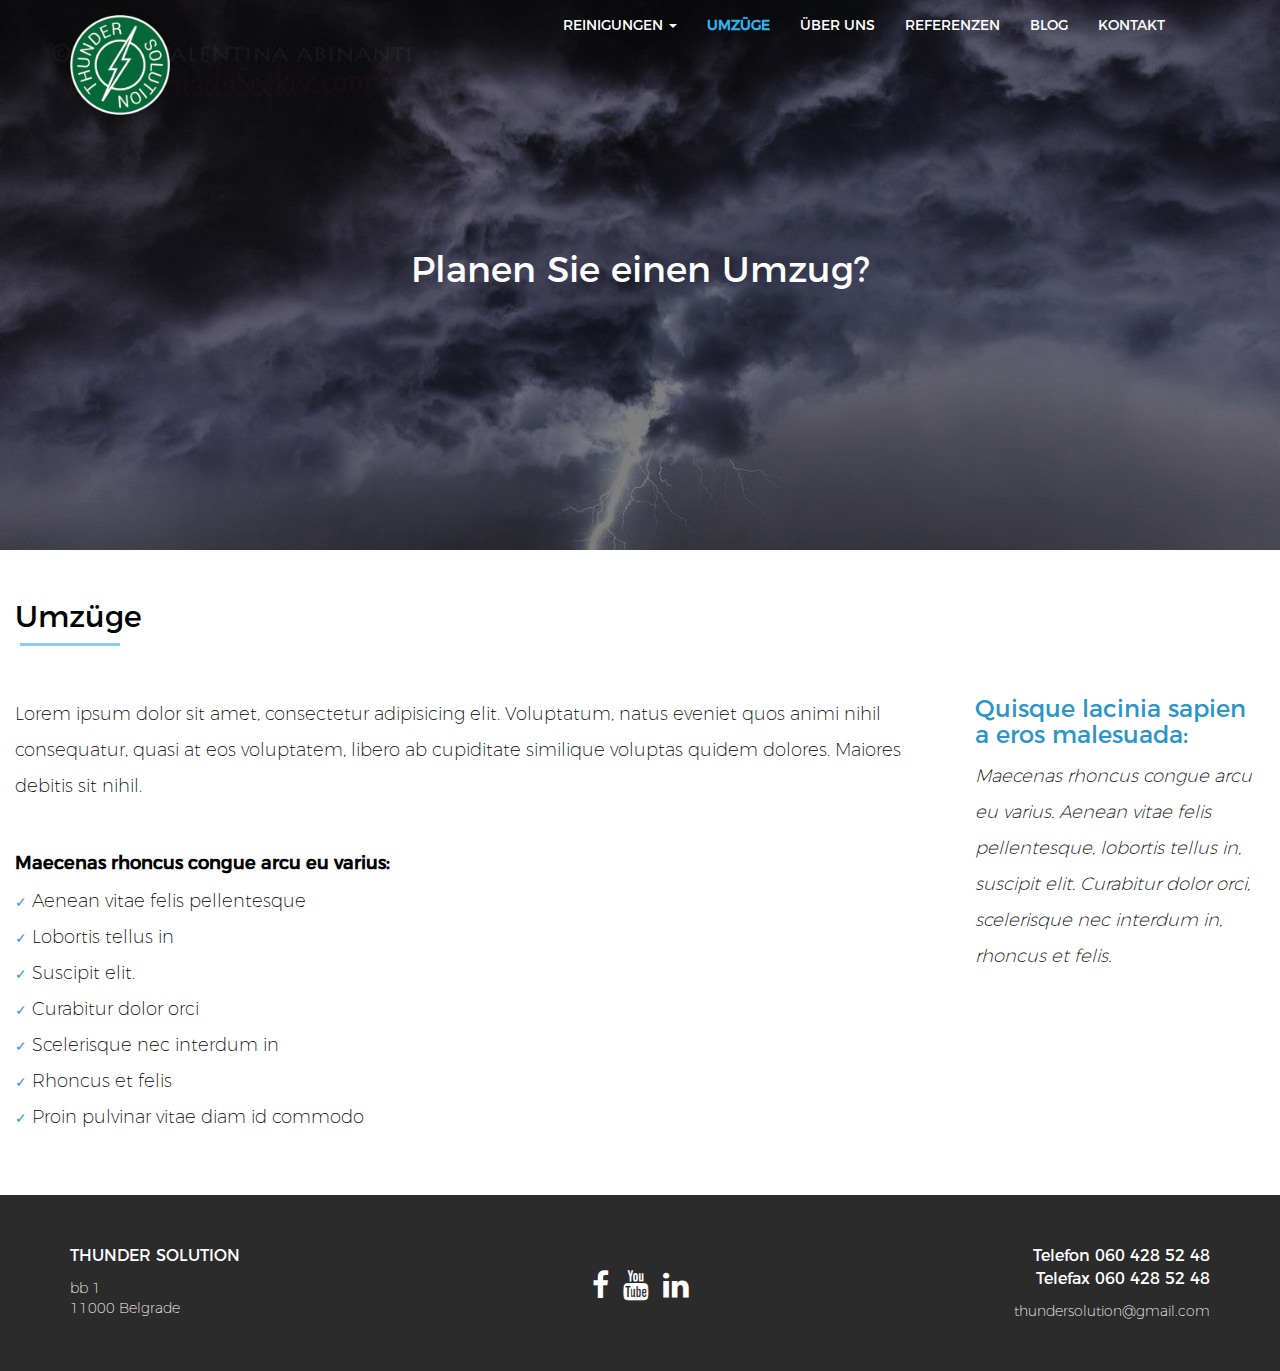
<file: umzuge.html>
<!DOCTYPE html>
<html lang="en">
<head>
	<meta charset="UTF-8">
	<title>UMZÜGE</title>
	<!-- <link rel="icon" href="images/logo-favicion.png" type="image/gif" sizes="16x16"> -->
	<meta name="viewport" content="width=device-width, initial-scale=1">
	<!-- Latest compiled and minified CSS -->
	<link rel="stylesheet" href="https://maxcdn.bootstrapcdn.com/bootstrap/3.3.7/css/bootstrap.min.css">
	<link rel="stylesheet" href="https://cdnjs.cloudflare.com/ajax/libs/font-awesome/4.7.0/css/font-awesome.min.css">
	<!-- jQuery library -->
	<script src="https://ajax.googleapis.com/ajax/libs/jquery/3.2.1/jquery.min.js"></script>
	<!-- Latest compiled JavaScript -->
	<script src="https://maxcdn.bootstrapcdn.com/bootstrap/3.3.7/js/bootstrap.min.js"></script>
	<link rel="stylesheet" href="style.css">
</head>
<body>

<!-- HEADER -->
<header class="umzuge">
<div class="container-fluid headerTransparentBgr">
	<div class="container wrapp">
		<div class="row">
			<div class="col-xs-4 col-sm-3 col-md-3 col-lg-3 logo">
				<a href="index.html"><img src="images/thunder-logo.png" alt="thunder-logo"></a>
			</div>	
			<div class="col-xs-8 col-sm-9 col-md-9 col-lg-9 navigation">
				<nav class="navbar navbar-default">
				  <div class="container-fluid">
				    <!-- Brand and toggle get grouped for better mobile display -->
				    <div class="navbar-header">
				      <button type="button" class="navbar-toggle collapsed" data-toggle="collapse" data-target="#bs-example-navbar-collapse-1" aria-expanded="false">
				        <span class="sr-only">Toggle navigation</span>
				        <span class="icon-bar"></span>
				        <span class="icon-bar"></span>
				        <span class="icon-bar"></span>
				      </button>
				    </div>

				    <!-- Collect the nav links, forms, and other content for toggling -->
				    <div class="collapse navbar-collapse" id="bs-example-navbar-collapse-1">
				      <ul class="nav navbar-nav">
				        <li class="dropdown">
				          <a href="javascript:void(0)" class="dropdown-toggle" data-toggle="dropdown" role="button" aria-haspopup="true" aria-expanded="false">REINIGUNGEN <span class="caret"></span></a>
				          <ul class="dropdown-menu">
				            <li><a href="baureinigung.html">Baureinigung</a></li>
				            <li><a href="umzugsreinigung.html">Umzugsreinigung</a></li>
				            <li><a href="glasreinigung.html">Glasreinigung</a></li>
				            <li><a href="unterhaltsreinigung.html">Unterhaltsreinigung</a></li>
				            <li><a href="facility-services.html">Facility Services</a></li>
				            <li><a href="grundstückspflege.html">Grundstückspflege</a></li>
				            <li><a href="immobilienbewirtschaftung.html">Immobilienbewirtschaftung</a></li>
				          </ul>
				        </li>
				         <li><a href="umzuge.html" class="activ">UMZÜGE <span class="sr-only">(current)</span></a></li>
				        <li><a href="uber-uns.html">ÜBER UNS</a></li>
				        <li><a href="referenzen.html">REFERENZEN</a></li>
				        <li><a href="blog.html">BLOG</a></li>
				        <li><a href="kontakt.html">KONTAKT</a></li>
				      </ul>
				    </div><!-- /.navbar-collapse -->
				  </div><!-- /.container-fluid -->
				</nav>
			</div>
		</div>
	</div>
	<div class="container-fluid headerText">
		<div class="row text-center">
			<h1>Planen Sie einen Umzug?</h1>
		</div>
	</div>
</div>
</header>
<!-- end HEADER -->

<!-- CONTENT -->
<div class="container-fluid umzugeContent">
	<div class="row">
		<div class="col-lg-12 umzugeTitle">
			<h2>Umzüge</h2>
			<hr class="blueHr">
		</div>
		<div class="col-md-8 col-lg-9 umzugeLeft">
			<p>
				Lorem ipsum dolor sit amet, consectetur adipisicing elit. Voluptatum, natus eveniet quos animi nihil consequatur, quasi at eos voluptatem, libero ab cupiditate similique voluptas quidem dolores. Maiores debitis sit nihil.
			</p>
			<div class="umzugeList">
				<h4>Maecenas rhoncus congue arcu eu varius:</h4>
				<ul>
					<li>Aenean vitae felis pellentesque</li>
					<li>Lobortis tellus in</li>
					<li>Suscipit elit.</li>
					<li>Curabitur dolor orci</li>
					<li>Scelerisque nec interdum in</li>
					<li>Rhoncus et felis</li>
					<li>Proin pulvinar vitae diam id commodo</li>
				</ul>
			</div>
		</div>

		<div class="col-md-4 col-lg-3 umzugeRight">
			<h3>Quisque lacinia sapien a eros malesuada:</h3>
			<p>
				<i>
					Maecenas rhoncus congue arcu eu varius. Aenean vitae felis pellentesque, lobortis tellus in, suscipit elit. Curabitur dolor orci, scelerisque nec interdum in, rhoncus et felis.
				</i>
			</p>
		</div>
	</div>
</div>

<!-- end CONTENT -->




<!-- FOOTER -->
<footer>
	<div class="container-fluid m-top">
		<div class="container">
			<div class="row">
				<div class="col-sm-4 col-md-4 col-lg-4 text-left footerLeft">
					<div class="footerFirstLine">
						<p>THUNDER SOLUTION</p>
					</div>
					<div class="footerSecondLine">
						<p>bb 1</p>
						<p>11000 Belgrade</p>
					</div>
				</div>
				<div class="col-sm-4 col-md-4 col-lg-4 text-center footerMiddle">
					 <a href="javascript:void(0)"><i class="fa fa-facebook" aria-hidden="true"></i></a>
			         <a href="javascript:void(0)"><i class="fa fa-youtube" aria-hidden="true"></i></a>
			         <a href="javascript:void(0)"><i class="fa fa-linkedin" aria-hidden="true"></i></a>
				</div>
				<div class="col-sm-4 col-md-4 col-lg-4 text-right footerRight">
					<div class="footerFirstLine">
						<a href="tel:+381604285248">Telefon 060 428 52 48 </a>
						<a href="tel:+381604285248">Telefax 060 428 52 48</a>
					</div>
					<div class="footerSecondLine">
						<a href="mailto:thundersolution@gmail.com">thundersolution@gmail.com</a>
					</div>
				</div>
			</div>
		</div>
	</div>
</footer>
<!-- end FOOTER -->


</body>
</html>
</file>
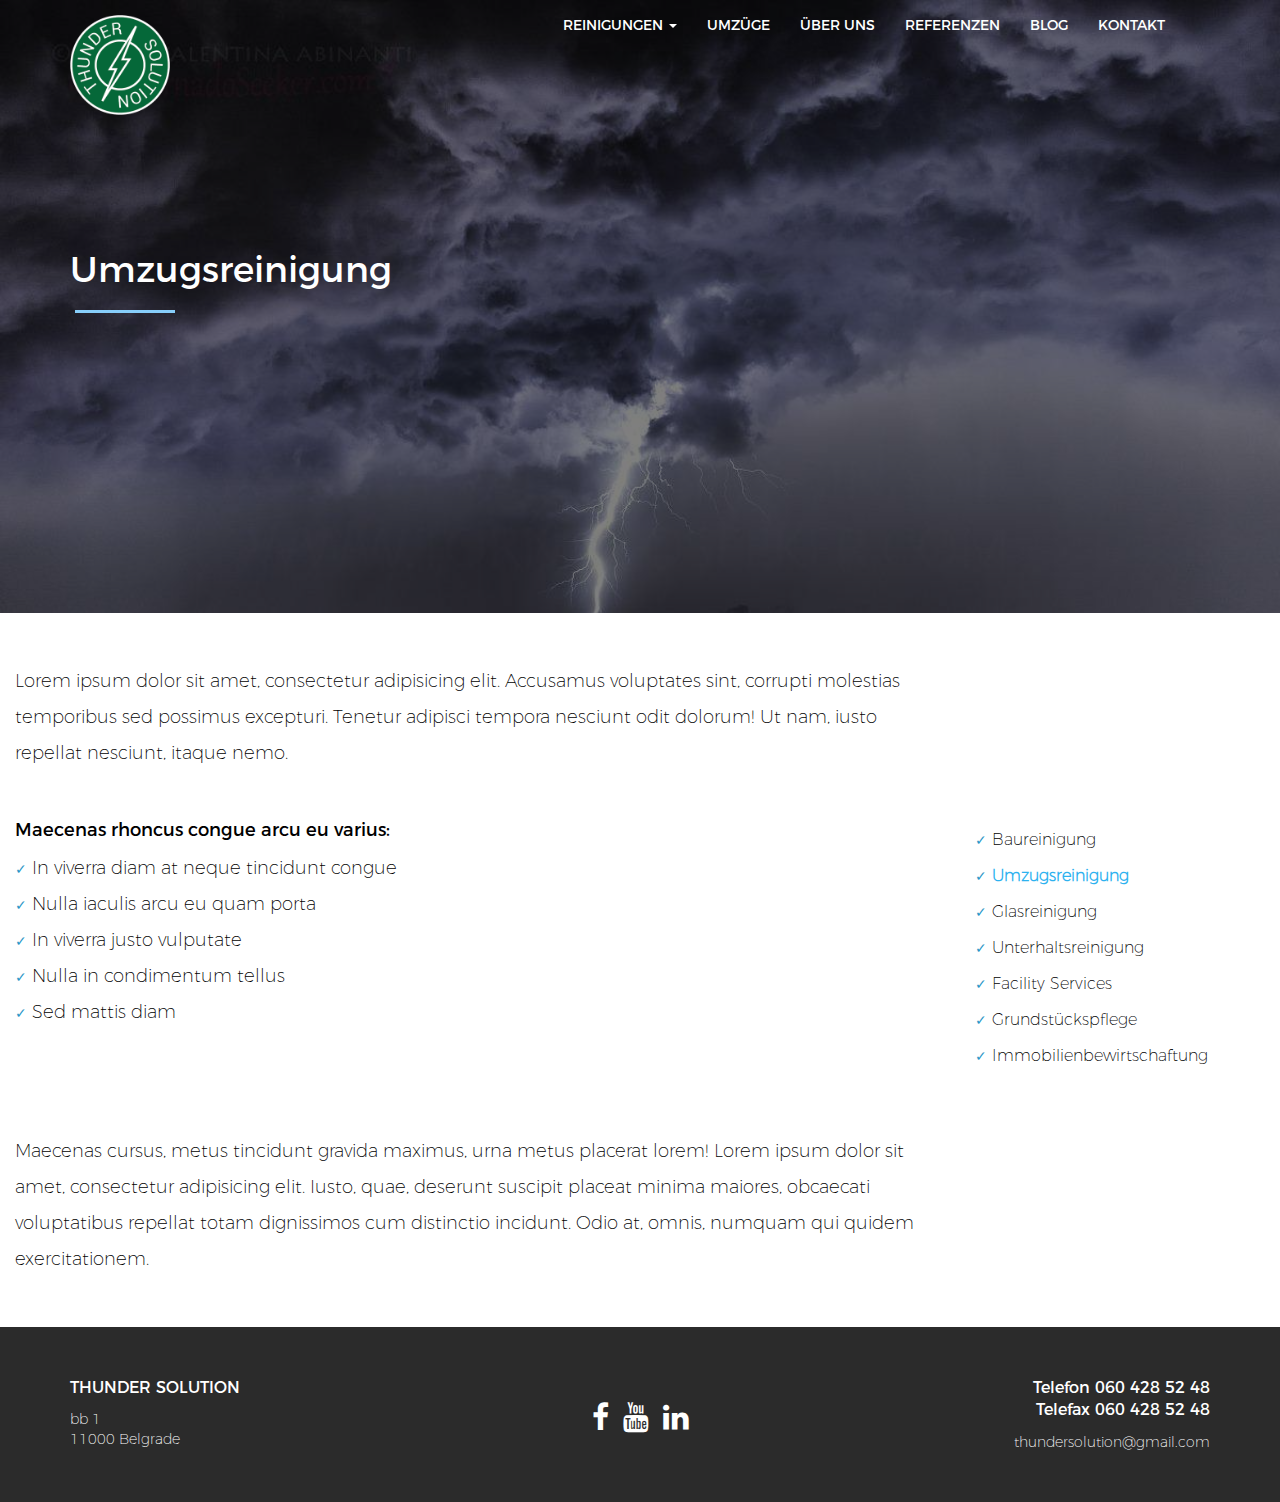
<file: umzugsreinigung.html>
<!DOCTYPE html>
<html lang="en">
<head>
	<meta charset="UTF-8">
	<title>UMZUGSREINIGUNG</title>
	<link rel="icon" href="images/logo-favicion.png" type="image/gif" sizes="16x16">
	<meta name="viewport" content="width=device-width, initial-scale=1">
	<!-- Latest compiled and minified CSS -->
	<link rel="stylesheet" href="https://maxcdn.bootstrapcdn.com/bootstrap/3.3.7/css/bootstrap.min.css">
	<link rel="stylesheet" href="https://cdnjs.cloudflare.com/ajax/libs/font-awesome/4.7.0/css/font-awesome.min.css">
	<!-- jQuery library -->
	<script src="https://ajax.googleapis.com/ajax/libs/jquery/3.2.1/jquery.min.js"></script>
	<!-- Latest compiled JavaScript -->
	<script src="https://maxcdn.bootstrapcdn.com/bootstrap/3.3.7/js/bootstrap.min.js"></script>
	<link rel="stylesheet" href="style.css">
</head>
<body>

<!-- HEADER -->
<header class="referenzen">
	<div class="container-fluid headerTransparentBgr">
		<div class="container wrapp">
			<div class="row">
				<div class="col-xs-4 col-sm-3 col-md-3 col-lg-3 logo">
					<a href="index.html"><img src="images/thunder-logo.png" alt="thunder-logo"></a>
				</div>
				<div class="col-xs-8 col-sm-9 col-md-9 col-lg-9 navigation">
					<nav class="navbar navbar-default">
					  <div class="container-fluid">
					    <!-- Brand and toggle get grouped for better mobile display -->
					    <div class="navbar-header">
					      <button type="button" class="navbar-toggle collapsed" data-toggle="collapse" data-target="#bs-example-navbar-collapse-1" aria-expanded="false">
					        <span class="sr-only">Toggle navigation</span>
					        <span class="icon-bar"></span>
					        <span class="icon-bar"></span>
					        <span class="icon-bar"></span>
					      </button>
					    </div>

					    <!-- Collect the nav links, forms, and other content for toggling -->
					    <div class="collapse navbar-collapse" id="bs-example-navbar-collapse-1">
					      <ul class="nav navbar-nav">
					        <li class="dropdown">
					          <a href="javascript:void(0)" class="dropdown-toggle" data-toggle="dropdown" role="button" aria-haspopup="true" aria-expanded="false">REINIGUNGEN <span class="caret"></span></a>
					          <ul class="dropdown-menu">
					            <li><a href="baureinigung.html">Baureinigung</a></li>
					            <li><a href="umzugsreinigung.html" class="activ">Umzugsreinigung</a></li>
					            <li><a href="glasreinigung.html">Glasreinigung</a></li>
					            <li><a href="unterhaltsreinigung.html">Unterhaltsreinigung</a></li>
					            <li><a href="facility-services.html">Facility Services</a></li>
					            <li><a href="grundstückspflege.html">Grundstückspflege</a></li>
					            <li><a href="immobilienbewirtschaftung.html">Immobilienbewirtschaftung</a></li>
					          </ul>
					        </li>
					         <li><a href="umzuge.html">UMZÜGE <span class="sr-only">(current)</span></a></li>
					        <li><a href="uber-uns.html">ÜBER UNS</a></li>
					        <li><a href="referenzen.html">REFERENZEN</a></li>
					        <li><a href="blog.html">BLOG</a></li>
					        <li><a href="kontakt.html">KONTAKT</a></li>
					      </ul>
					    </div><!-- /.navbar-collapse -->
					  </div><!-- /.container-fluid -->
					</nav>
				</div>
			</div>
		</div>
		<div class="container contentBackground">
			<div class="row">
				<div class="col-lg-12">
					<h1>Umzugsreinigung</h1>
					<hr class="blueHr">
				</div>
			</div>
		</div>
	</div>
</header>
<!-- end HEADER -->
<div class="container-fluid">
	<div class="row">
		<div class="col-md-9 col-lg-9 contentTop">
			<p>
				Lorem ipsum dolor sit amet, consectetur adipisicing elit. Accusamus voluptates sint, corrupti molestias temporibus sed possimus excepturi. Tenetur adipisci tempora nesciunt odit dolorum! Ut nam, iusto repellat nesciunt, itaque nemo.
			</p>
		</div>
	</div>
	<div class="row">
		<div class="col-sm-6 col-md-9 col-lg-9 contentLeft">
			<h4>Maecenas rhoncus congue arcu eu varius:</h4>
			<ul>
				<li>In viverra diam at neque tincidunt congue</li>
				<li>Nulla iaculis arcu eu quam porta</li>
				<li>In viverra justo vulputate</li>
				<li>Nulla in condimentum tellus</li>
				<li>Sed mattis diam</li>
			</ul>
		</div>
		<div class="col-sm-6 col-md-3 col-lg-3 contentRight">
			<ul>
				<li><a href="baureinigung.html">Baureinigung</a></li>
				<li><a class="activ" href="umzugsreinigung.html">Umzugsreinigung</a></li>
				<li><a href="glasreinigung.html">Glasreinigung</a></li>
				<li><a href="unterhaltsreinigung.html">Unterhaltsreinigung</a></li>
				<li><a href="facility Services.html">Facility Services</a></li>
				<li><a href="grundstückspflege.html">Grundstückspflege</a></li>
				<li><a href="immobilienbewirtschaftung.html">Immobilienbewirtschaftung</a></li>
			</ul>
		</div>
	</div>
	<div class="row">
		<div class="col-md-9 col-lg-9 contentBottom">
			<p>
				 Maecenas cursus, metus tincidunt gravida maximus, urna metus placerat lorem! Lorem ipsum dolor sit amet, consectetur adipisicing elit. Iusto, quae, deserunt suscipit placeat minima maiores, obcaecati voluptatibus repellat totam dignissimos cum distinctio incidunt. Odio at, omnis, numquam qui quidem exercitationem.
			</p>
		</div>
	</div>
</div>


<!-- FOOTER -->
<footer>
	<div class="container-fluid m-top">
		<div class="container">
			<div class="row">
				<div class="col-sm-4 col-md-4 col-lg-4 text-left footerLeft">
					<div class="footerFirstLine">
						<p>THUNDER SOLUTION</p>
					</div>
					<div class="footerSecondLine">
						<p>bb 1</p>
						<p>11000 Belgrade</p>
					</div>
				</div>
				<div class="col-sm-4 col-md-4 col-lg-4 text-center footerMiddle">
					 <a href="javascript:void(0)"><i class="fa fa-facebook" aria-hidden="true"></i></a>
			         <a href="javascript:void(0)"><i class="fa fa-youtube" aria-hidden="true"></i></a>
			         <a href="javascript:void(0)"><i class="fa fa-linkedin" aria-hidden="true"></i></a>
				</div>
				<div class="col-sm-4 col-md-4 col-lg-4 text-right footerRight">
					<div class="footerFirstLine">
						<a href="tel:+381604285248">Telefon 060 428 52 48 </a>
						<a href="tel:+381604285248">Telefax 060 428 52 48</a>
					</div>
					<div class="footerSecondLine">
						<a href="mailto:thundersolution@gmail.com">thundersolution@gmail.com</a>
					</div>
				</div>
			</div>
		</div>
	</div>
</footer>
<!-- end FOOTER -->


</body>
</html>
</file>
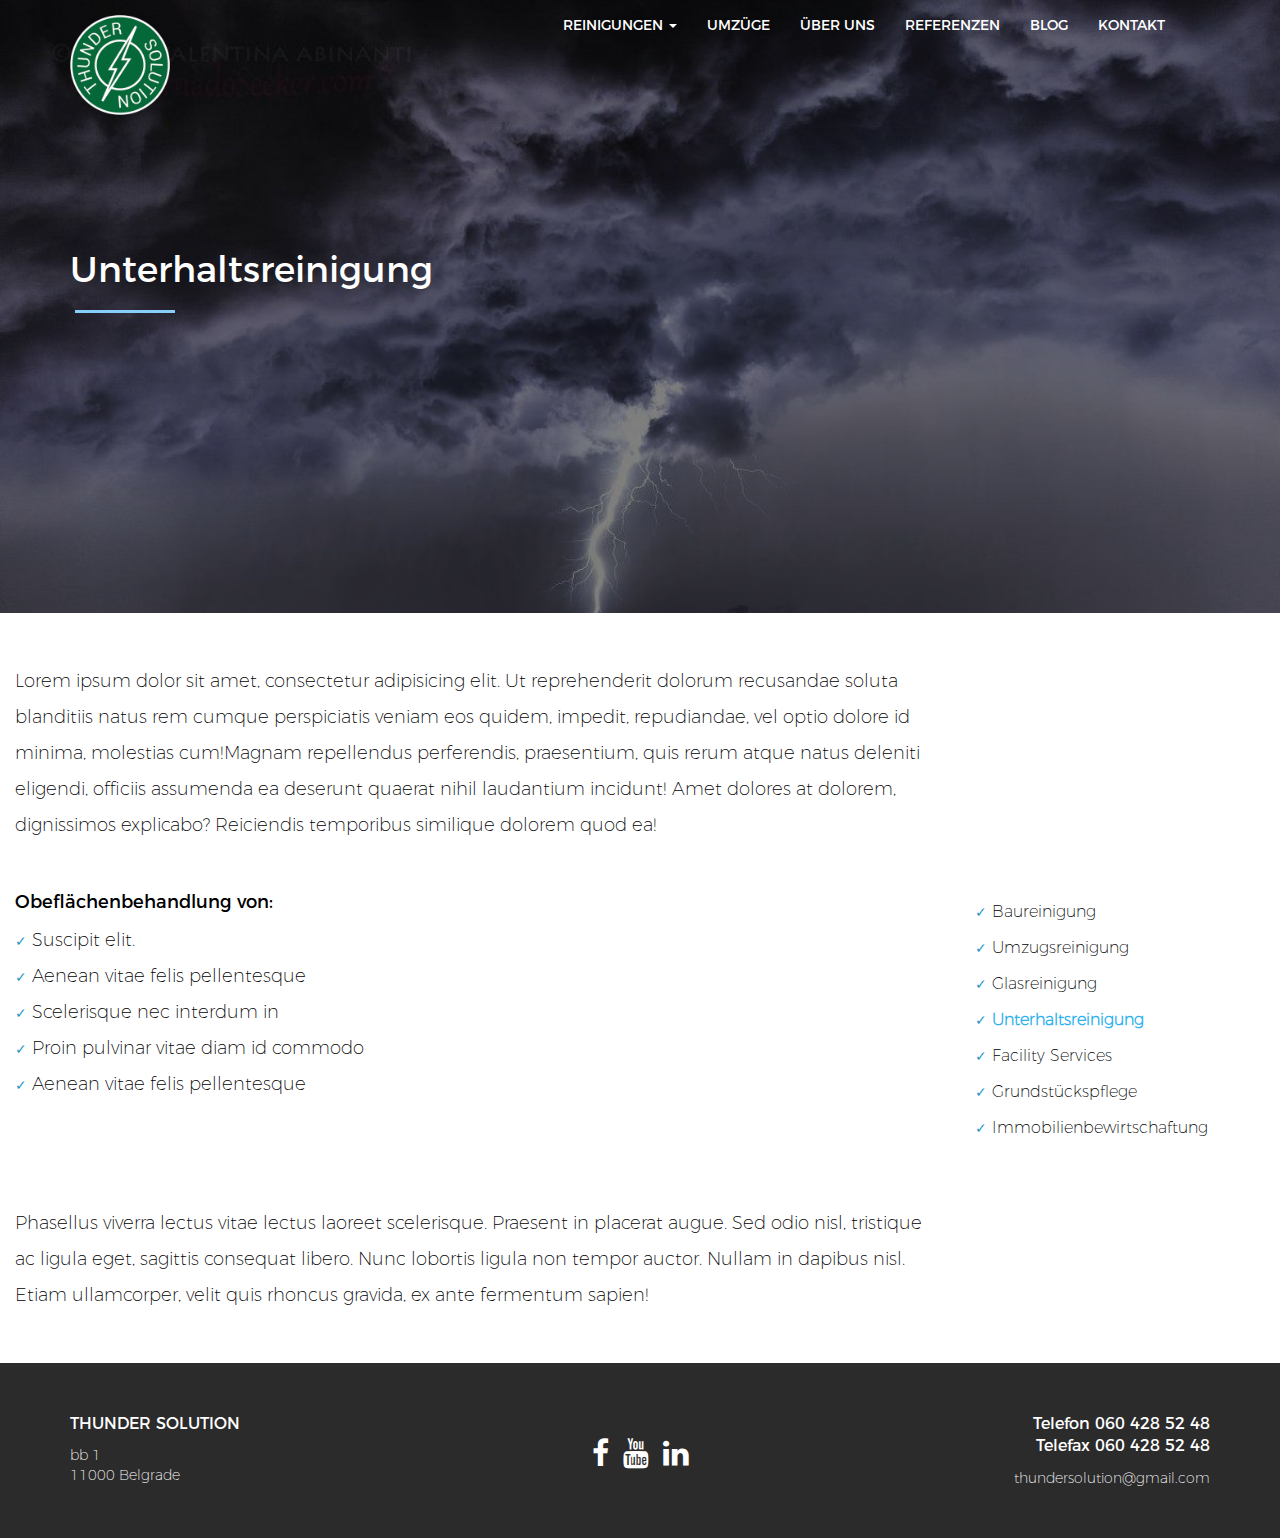
<file: unterhaltsreinigung.html>
<!DOCTYPE html>
<html lang="en">
<head>
	<meta charset="UTF-8">
	<title>UNTERHALTSREINIGUNG</title>
	<link rel="icon" href="images/logo-favicion.png" type="image/gif" sizes="16x16">
	<meta name="viewport" content="width=device-width, initial-scale=1">
	<!-- Latest compiled and minified CSS -->
	<link rel="stylesheet" href="https://maxcdn.bootstrapcdn.com/bootstrap/3.3.7/css/bootstrap.min.css">
	<link rel="stylesheet" href="https://cdnjs.cloudflare.com/ajax/libs/font-awesome/4.7.0/css/font-awesome.min.css">
	<!-- jQuery library -->
	<script src="https://ajax.googleapis.com/ajax/libs/jquery/3.2.1/jquery.min.js"></script>
	<!-- Latest compiled JavaScript -->
	<script src="https://maxcdn.bootstrapcdn.com/bootstrap/3.3.7/js/bootstrap.min.js"></script>
	<link rel="stylesheet" href="style.css">
</head>
<body>

<!-- HEADER -->
<header class="referenzen">
	<div class="container-fluid headerTransparentBgr">
		<div class="container wrapp">
			<div class="row">
				<div class="col-xs-4 col-sm-3 col-md-3 col-lg-3 logo">
					<a href="index.html"><img src="images/thunder-logo.png" alt="thunder-logo"></a>
				</div>
				<div class="col-xs-8 col-sm-9 col-md-9 col-lg-9 navigation">
					<nav class="navbar navbar-default">
					  <div class="container-fluid">
					    <!-- Brand and toggle get grouped for better mobile display -->
					    <div class="navbar-header">
					      <button type="button" class="navbar-toggle collapsed" data-toggle="collapse" data-target="#bs-example-navbar-collapse-1" aria-expanded="false">
					        <span class="sr-only">Toggle navigation</span>
					        <span class="icon-bar"></span>
					        <span class="icon-bar"></span>
					        <span class="icon-bar"></span>
					      </button>
					    </div>

					    <!-- Collect the nav links, forms, and other content for toggling -->
					    <div class="collapse navbar-collapse" id="bs-example-navbar-collapse-1">
					      <ul class="nav navbar-nav">
					        <li class="dropdown">
					          <a href="javascript:void(0)" class="dropdown-toggle" data-toggle="dropdown" role="button" aria-haspopup="true" aria-expanded="false">REINIGUNGEN <span class="caret"></span></a>
					          <ul class="dropdown-menu">
					            <li><a href="baureinigung.html">Baureinigung</a></li>
					            <li><a href="umzugsreinigung.html">Umzugsreinigung</a></li>
					            <li><a href="glasreinigung.html">Glasreinigung</a></li>
					            <li><a href="unterhaltsreinigung.html" class="activ">Unterhaltsreinigung</a></li>
					            <li><a href="facility-services.html">Facility Services</a></li>
					            <li><a href="grundstückspflege.html">Grundstückspflege</a></li>
					            <li><a href="immobilienbewirtschaftung.html">Immobilienbewirtschaftung</a></li>
					          </ul>
					        </li>
					         <li><a href="umzuge.html">UMZÜGE <span class="sr-only">(current)</span></a></li>
					        <li><a href="uber-uns.html">ÜBER UNS</a></li>
					        <li><a href="referenzen.html">REFERENZEN</a></li>
					        <li><a href="blog.html">BLOG</a></li>
					        <li><a href="kontakt.html">KONTAKT</a></li>
					      </ul>
					    </div><!-- /.navbar-collapse -->
					  </div><!-- /.container-fluid -->
					</nav>
				</div>
			</div>
		</div>
		<div class="container contentBackground">
			<div class="row">
				<div class="col-lg-12">
					<h1>Unterhaltsreinigung</h1>
					<hr class="blueHr">
				</div>
			</div>
		</div>
	</div>
</header>
<!-- end HEADER -->
<div class="container-fluid">
	<div class="row">
		<div class="col-md-9 col-lg-9 contentTop">
			<p>
				<span>Lorem ipsum dolor sit amet, consectetur adipisicing elit. Ut reprehenderit dolorum recusandae soluta blanditiis natus rem cumque perspiciatis veniam eos quidem, impedit, repudiandae, vel optio dolore id minima, molestias cum!</span><span>Magnam repellendus perferendis, praesentium, quis rerum atque natus deleniti eligendi, officiis assumenda ea deserunt quaerat nihil laudantium incidunt! Amet dolores at dolorem, dignissimos explicabo? Reiciendis temporibus similique dolorem quod ea!</span>
			</p>
		</div>
	</div>
	<div class="row">
		<div class="col-sm-6 col-md-9 col-lg-9 contentLeft">
			<h4>Obeflächenbehandlung von:</h4>
			<ul>
				<li>Suscipit elit.</li>
				<li>Aenean vitae felis pellentesque</li>
				<li>Scelerisque nec interdum in</li>
				<li>Proin pulvinar vitae diam id commodo</li>
				<li>Aenean vitae felis pellentesque</li>
			</ul>
		</div>
		<div class="col-sm-6 col-md-3 col-lg-3 contentRight">
			<ul>
				<li><a href="baureinigung.html">Baureinigung</a></li>
				<li><a href="umzugsreinigung.html">Umzugsreinigung</a></li>
				<li><a href="glasreinigung.html">Glasreinigung</a></li>
				<li><a class="activ" href="unterhaltsreinigung.html">Unterhaltsreinigung</a></li>
				<li><a href="facility-services.html">Facility Services</a></li>
				<li><a href="grundstückspflege.html">Grundstückspflege</a></li>
				<li><a href="immobilienbewirtschaftung.html">Immobilienbewirtschaftung</a></li>
			</ul>
		</div>
	</div>
	<div class="row">
		<div class="col-md-9 col-lg-9 contentBottom">
			<p>
				Phasellus viverra lectus vitae lectus laoreet scelerisque. Praesent in placerat augue. Sed odio nisl, tristique ac ligula eget, sagittis consequat libero. Nunc lobortis ligula non tempor auctor. Nullam in dapibus nisl. Etiam ullamcorper, velit quis rhoncus gravida, ex ante fermentum sapien!
			</p>
		</div>
	</div>
</div>


<!-- FOOTER -->
<footer>
	<div class="container-fluid m-top">
		<div class="container">
			<div class="row">
				<div class="col-sm-4 col-md-4 col-lg-4 text-left footerLeft">
					<div class="footerFirstLine">
						<p>THUNDER SOLUTION</p>
					</div>
					<div class="footerSecondLine">
						<p>bb 1</p>
						<p>11000 Belgrade</p>
					</div>
				</div>
				<div class="col-sm-4 col-md-4 col-lg-4 text-center footerMiddle">
					 <a href="javascript:void(0)"><i class="fa fa-facebook" aria-hidden="true"></i></a>
			         <a href="javascript:void(0)"><i class="fa fa-youtube" aria-hidden="true"></i></a>
			         <a href="javascript:void(0)"><i class="fa fa-linkedin" aria-hidden="true"></i></a>
				</div>
				<div class="col-sm-4 col-md-4 col-lg-4 text-right footerRight">
					<div class="footerFirstLine">
						<a href="tel:+381604285248">Telefon 060 428 52 48 </a>
						<a href="tel:+381604285248">Telefax 060 428 52 48</a>
					</div>
					<div class="footerSecondLine">
						<a href="mailto:thundersolution@gmail.com">thundersolution@gmail.com</a>
					</div>
				</div>
			</div>
		</div>
	</div>
</footer>
<!-- end FOOTER -->

</body>
</html>
</file>
<file: style.css>
@font-face{
    font-family: Montserrat;
    src:url(fonts/Montserrat-Regular.otf);
}
@font-face{
    font-family: Montserrat-Extra-Light;
    src:url(fonts/Montserrat-ExtraLight.otf);
}
body{
	font-family: Montserrat;
	color: #000;
}
h1, h2, h3, h4, h5, h6{
    margin: 0;
    margin-bottom: 10px;
}
p{
	margin: 0;
}
.p-0{
	padding: 0;
}
.m-top{
	margin-top: 50px;
}
a:hover, a:focus{
	text-decoration: none!important;
}
.activ{
	color: #2eb2ef!important;
	font-weight: bold!important;
}
.topTop, .topMiddle, .topBottom, .customer, .footerLeft, .footerRight, 
.umzugeTitle, .umzugeLeft, .umzugeRight, .umzugeList, .uberUnsTitle, 
.uberUnsleft, .uberUnsRight, .uberUnsleft p:nth-child(2), .referenzenText, .referenzenlogo,
.referenzenTitle, .blogRight, .blogRight p:nth-child(3), .blog:first-child img, #contactForm, .formRight, .contentTop, .contentLeft, .contentRight, .contentBottom{
	padding-top: 50px;
}
.umzugeContent, .uberUnsContent, .referenzenContent, .blog, .formRight, .contentTop, .contentLeft, .contentRight, .contentBottom{
	font-size: 18px;
	line-height: 2;
}
.uberUnsTitle span, .referenzenTitle span, .umzugeLeft p, .umzugeLeft li, .umzugeRight p, 
.uberUnsContent p, .referenzenContent p, .blog p, .topMiddle, .footerSecondLine, .submitContact label,
.formRight, .contentTop p, .contentLeft ul, .contentRight ul, .contentBottom p, .contentLeft p{
	font-family: Montserrat-Extra-Light;
}
.umzugeTitle hr, .uberUnsContent hr, .referenzenContent hr, .blog hr{
	margin: 5px 0 0 5px;
}
.umzugeList li:before,.contentLeft li:before, .contentRight li:before{
	content: "✓";
	color: #2b96c7;
	font-size: 14px;
	padding-right: 5px;
}
/*****************************index.html*****************************/
.wrapp{
	position: relative;
}
.logo, .navigation{
	position: absolute;
	z-index: 999;
}
.logo img{
	width: 100px;
	padding-top: 15px;
}
.navigation{
	right: 0;
}
nav{
	background: transparent!important;
	border: none!important;
}
nav a{
	color: #fff!important;
	background: transparent!important;
}
nav a:hover{
	color: #87CEFA!important;
}
.navbar-nav{
	float: right!important;
}
.navbar{
	margin-bottom: 0;
}
ul.dropdown-menu{
	background: transparent;
}
.dropdown-menu{
	box-shadow: none;
	border: none;
}

/*********
CAROUSEL
**********/
.carousel-inner>.item>a>img, .carousel-inner>.item>img{
	width: 100%;
}
.carousel-caption{
    color: #fff;
	background-color: rgba(0, 0, 0, 0.5);
    position: absolute;
    top: 0;
    right: 0;
    bottom: 0;
    left: 0;
    width: 100%;
    z-index: 5;
}
.carousel-caption h1{
	padding-top: 30%;
}
/*********
TOP  - MIDDLE
**********/
.topMiddle{
	padding-bottom: 50px;
}
.topMiddle{
	background: rgba(135, 206, 250, 0.5);
}
.blueHr{
	width: 100px;
	margin-bottom: 50px;
	border-top: 3px solid #87CEFA;
}
.whiteHr{
	width: 100px;
	margin-bottom: 50px;
	border-top: 3px solid #fff;
}
.middleLeft .whiteHr{
	width: 100px;
	margin-bottom: 25px;
	border-top: 3px solid #fff;
}
.middleRight .blueHr{
	margin-bottom: 25px;
}
.middleLeft{
	background: url("images/lightning-flash-storms-4.jpg") no-repeat;
	background-size: cover;
	padding: 0;
}
.middleRight{
	background: url("images/lightning-flash-storms-5.jpg") no-repeat;
	background-size: cover;
	padding: 0;
}
.transparentBlue{
	background: rgba(135, 206, 250, 0.8);
	width: 100%;
	height: 100%;
	padding-top: 5%;
	padding-bottom: 5%;
}
.transparentBlack{
	background: rgba(0, 0, 0, 0.5);
	width: 100%;
	height: 100%;
	padding-top: 5%;
	padding-bottom: 5%;
}
.blackBtn{
	display: inline-block;
	color: #fff;
	border: 2px solid #000;
	padding: 10px;
}
.blueBtn{
	display: inline-block;
	color: #fff;
	border: 2px solid #87CEFA;
	padding: 10px;
}
.blackBtn:hover, .blueBtn:hover{
	color: #000;
	text-decoration: none;
}
.boxContent{
	min-height: 200px;
	padding-left: 25%;
	padding-right: 25%;
}
.boxContent p{
	color: #fff;
	text-shadow: 1px 1px #000;
}
.box{
	visibility: hidden;
	opacity: 0;
	transition: 0.3s;
	-webkit-transition: .3s;
  	-moz-transition: .3s;
  	-o-transition: .3s;
}
.middleLeft:hover .box, .middleRight:hover .box{
	visibility: visible;
	opacity: 1;
}
.boxTop{
	transform: translateY(100px);
	transition: .3s;
	-webkit-transition: .3s;
  	-moz-transition: .3s;
  	-o-transition: .3s;
}
.middleLeft:hover .boxTop, .middleRight:hover .boxTop{
	transform: translateY(0);
}
/*********
INDEX CONTACT
**********/
.indexContact{
	background: url("images/lightning-flash-storms-1.jpg") no-repeat;
	background-size: cover;
	color: #fff;
	margin-top: 50px;
}
.indexContact a{
	display: inline-block;
	color: #fff;
	background: #2b96c7;
	padding: 10px 30px;
	margin-top: 25px;
	border: 1px solid transparent;
	transition: 0.3s;
	-webkit-transition: .3s;
  	-moz-transition: .3s;
  	-o-transition: .3s;
}
.indexContact a:hover{	
	background: transparent;
	color: #2b96c7;
	border: 1px solid #fff;
}
.transparentBgr{
	background-color: rgba(0, 0, 0, 0.5);
	padding-top: 20%;
	padding-bottom: 20%;
}
/*********
FOOTER
**********/
footer{
	color: #fff;
	background: #2b2b2b;
	padding-bottom: 50px;
}
 footer a{
	color: #fff;
 }
 footer a:hover{
 	color: #fff;
 }
.footerRight a{
	display: block;
}
.footerMiddle{
	padding-top: 75px;
}
.footerMiddle .fa{
	font-size: 30px;
	margin: 0 5px;
}
.footerFirstLine{
	font-size: 16px;
	margin-bottom: 10px
}
/****************************************umzuge.html************************************************/
.umzuge{
	background: url("images/lightning-flash-storms-4.jpg") no-repeat;
	background-size: cover;
	color: #fff;
}
.headerText{
	padding-top: 20%;
	padding-bottom: 20%;
}
.headerTransparentBgr{
	background-color: rgba(0, 0, 0, 0.5);
	width: 100%;
}
.umzugeRight h3, .uberUnsRight h3{
	color: #2b96c7;
}
.umzugeList h4{
	font-weight: 900;
}
.umzugeList ul{
	list-style-type: none;
	padding-left: 0;
}
/********************************************uber-uns.html**********************************************/
.contentBackground{
	padding-top: 20%;
	padding-bottom: 20%;
	color: #fff;
}
.contentBackground hr{
	margin-left: 5px;
}
.uberUns{
	background: url("images/lightning-flash-storms-4.jpg") no-repeat;
	background-size: cover;
}
/***************************************************referenzen.html***********************************/
.referenzen{
	background: url("images/lightning-flash-storms-4.jpg") no-repeat;
	background-size: cover;
}
.referenzenlogo img{
	width: 100px;
}
.referenzenText p:nth-child(2){
	color: #5ec4f3;
	padding-top: 25px;
}
.blackHr{
	border-bottom: 1px solid #000;
	margin-top: 25px!important;
}
/************************************************blog.html******************************************/
.blog img{
	width: 100%;
}
.blogRight a{
	display: inline-block;
	color: #5ec4f3;
	border: 2px solid #5ec4f3;
	padding: 5px 20px;
	margin-top: 25px;
	transition: .5s;
	-webkit-transition: .5s;
  	-moz-transition: .5s;
  	-o-transition: .5s;
}
.blogRight a:hover, .submitContact button:hover{
	color: #fff;
	background: #5ec4f3;
	border-color: #000;
}
/***********************************kontakt.html**********************************/
.contact{
	background: url("images/lightning-flash-storms-4.jpg") no-repeat;
	background-size: cover;
}
.form-group{
	padding-left: 0;
}
.form-control{
	height: 50px;
}
#contactForm input, #contactForm textarea{
	border-color: #2eb2ef;;
	border-radius: 0;
}
::-webkit-input-placeholder { /* Chrome/Opera/Safari */
  font-family: Montserrat-Extra-Light;
  color: #000!important;
}
::-moz-placeholder { /* Firefox 19+ */
  font-family: Montserrat-Extra-Light;
  color: #000!important;
}
:-ms-input-placeholder { /* IE 10+ */
  font-family: Montserrat-Extra-Light;
  color: #000!important;
}
:-moz-placeholder { /* Firefox 18- */
  font-family: Montserrat-Extra-Light;
  color: #000!important;
}
.submitContact{
	float: right;
}
.submitContact label{
	color: #2eb2ef;
	padding-right: 10px;
}
.submitContact{
	padding-top: 25px;
	padding-bottom: 25px;
	padding-right: 15px;
}
.submitContact button{
	background: #2eb2ef;
	border-color: transparent;
	border-radius: 0;
	padding: 10px 50px;
	ransition: 0.3s;
	-webkit-transition: .3s;
  	-moz-transition: .3s;
  	-o-transition: .3s;
}
/*************************baureinigung.html**********************************/
.contentLeft ul, .contentRight ul{
	padding-left: 0;
	list-style-type: none;
}
.contentRight ul a{
	font-size: 16px;
	color: #000;
}

/*********
MEDIA
**********/
@media( max-width: 1200px){
	.glyphicon-chevron-left:before, .glyphicon-chevron-right:before{
		display: none;
	}	
}

@media( max-width: 991px){
	h1{
		font-size: 24px;
	}
	.navbar-default .navbar-nav>li>a{
		padding-left: 5px;
		padding-right: 5px;
    	font-size: 12px;
	}
	.middleRight{
		margin-top: 50px;
	}
	.referenzenlogo {
    	text-align: center;
	}
	.formRight{
		padding-top: 0;
	}
}
@media( max-width: 767px){
	.navbar-nav{
		float: none!important;
	}
	.navbar-toggle .collapsed{
		background: transparent;
	}
	.navbar-default .navbar-toggle{
		border: none;
	}
	.navbar-default .navbar-nav>li>a{
		padding-left: 20px;
	}
	div#bs-example-navbar-collapse-1{
		background: rgba(0, 0, 0, 0.9);
	}
	.icon-bar{
		background-color: #fff!important;
	}
	.navbar-default .navbar-toggle:focus, .navbar-default .navbar-toggle:hover{
		background: transparent;
	}
	.carousel-caption h1{
		font-size: 20px;
	}
	.footerLeft, .footerLeft, .footerRight{
		text-align: center;
	}
}
@media( max-width: 575px){
	.carousel-indicators{
		display: none;
	}
	.glyphicon-chevron-left:before, .glyphicon-chevron-right:before{
		display: none;
	}
}
@media( max-width: 425px){
	h2{
		font-size: 26px;
	}
	h3{
		font-size: 20px;
	}
	.logo img{
		width: 100px;
	}
	.nav a{
		padding-left: 5px!important;
	}
	.dropdown-menu a{
		font-size: 12px;
		padding-left: 10px!important;
	}
	.carousel-caption h1{
		font-size: 16px;
		padding-top: 20%;
	}
	.topTop, .topMiddle, .topBottom, .customer, .footerLeft, .footerMiddle, .footerRight, .transparentBgr, .umzugeTitle, 
	.umzugeLeft, .umzugeRight, .umzugeList, .uberUnsTitle, .uberUnsleft, .uberUnsRight, .uberUnsleft p:nth-child(2), .referenzenText,
	.referenzenlogo, .referenzenTitle, .blogRight, .blog:first-child img, .blogRight p:nth-child(3), #contactForm, .contentTop, .contentLeft, .contentRight, .contentBottom{
		padding-top: 25px;
	}
	.indexContact, .m-top, .blogRight a{
		margin-top: 25px;
	}
	.topMiddle, .transparentBgr, footer{
		padding-bottom: 25px;
	}
	.blueHr{
		margin-bottom: 25px;
	}
	.middleRight{
		margin-top: 25px;
	}
	.boxContent{
		padding-left: 15%;
		padding-right: 15%;
	}
}
@media( max-width: 320px){
	.carousel-caption h1{
		padding-top: 10%;
	}
	.footerFirstLine{
		font-size: 14px;
	}
}
</file>
